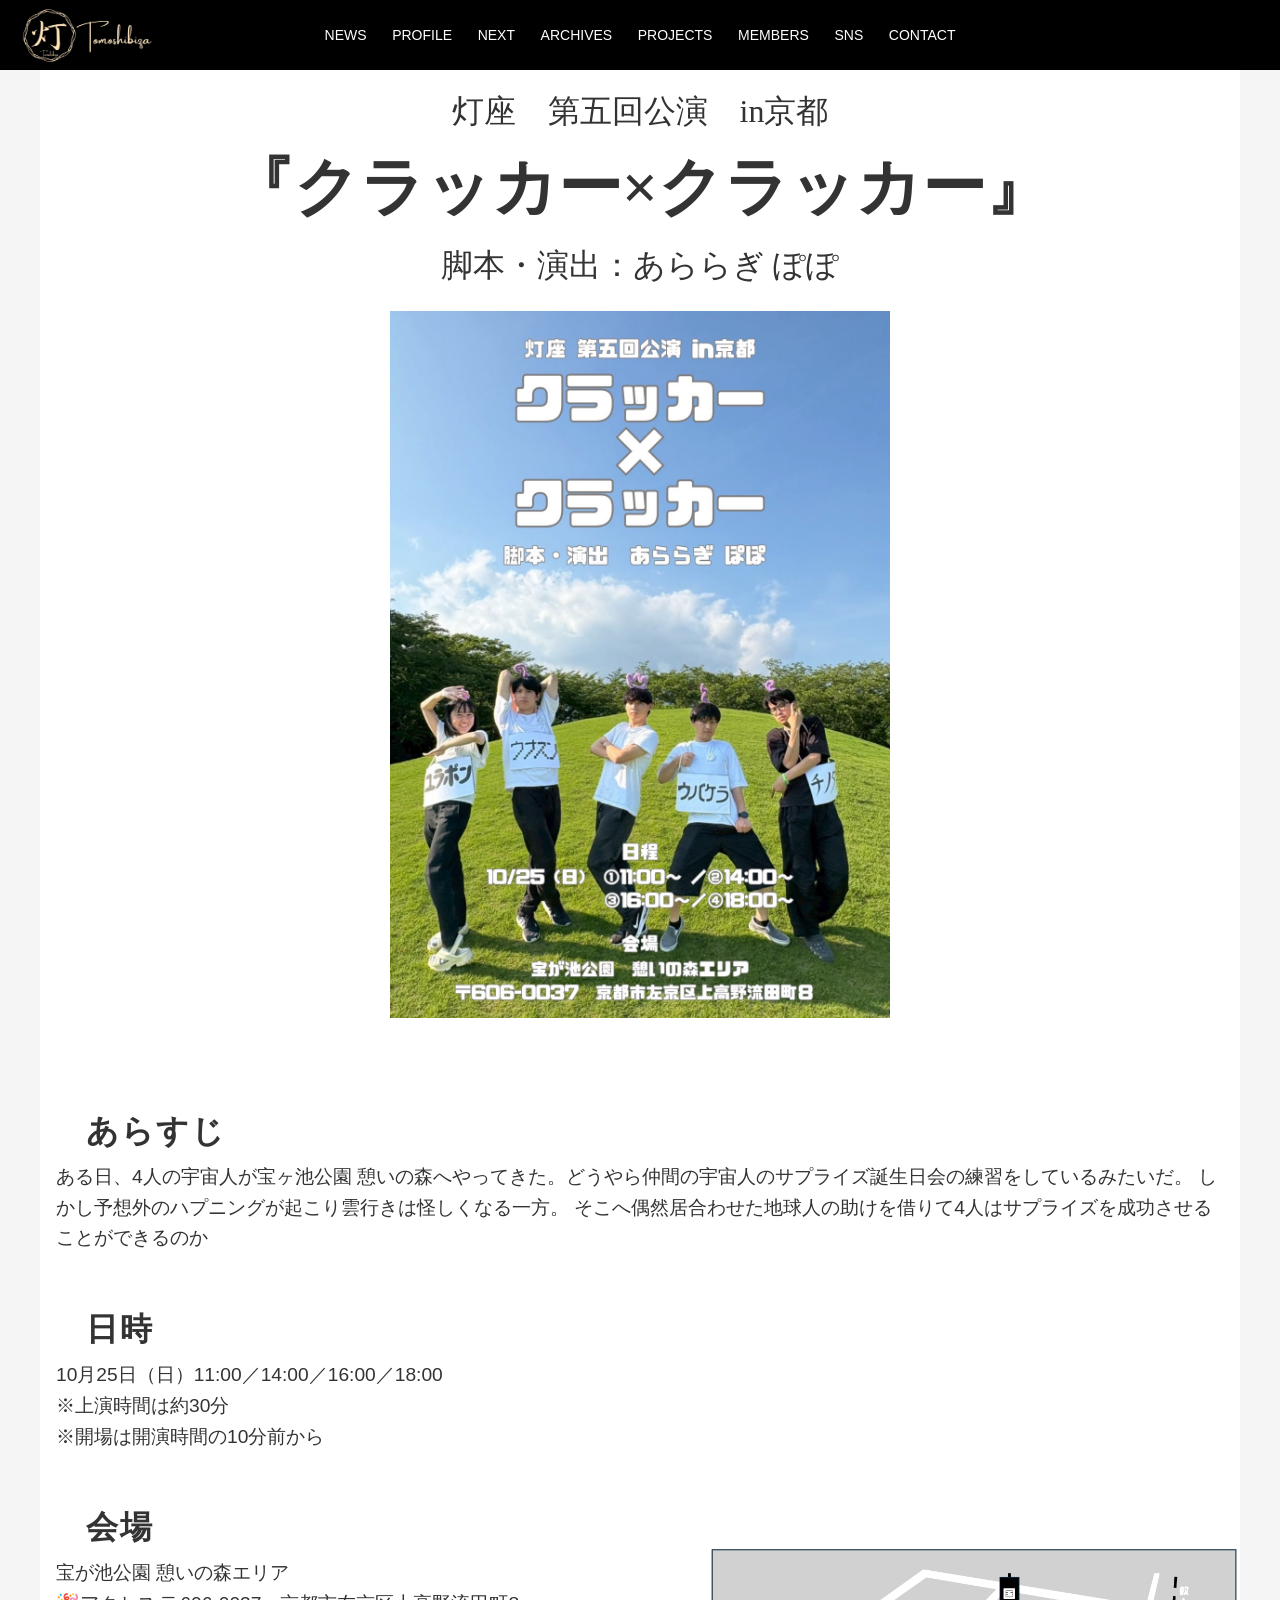
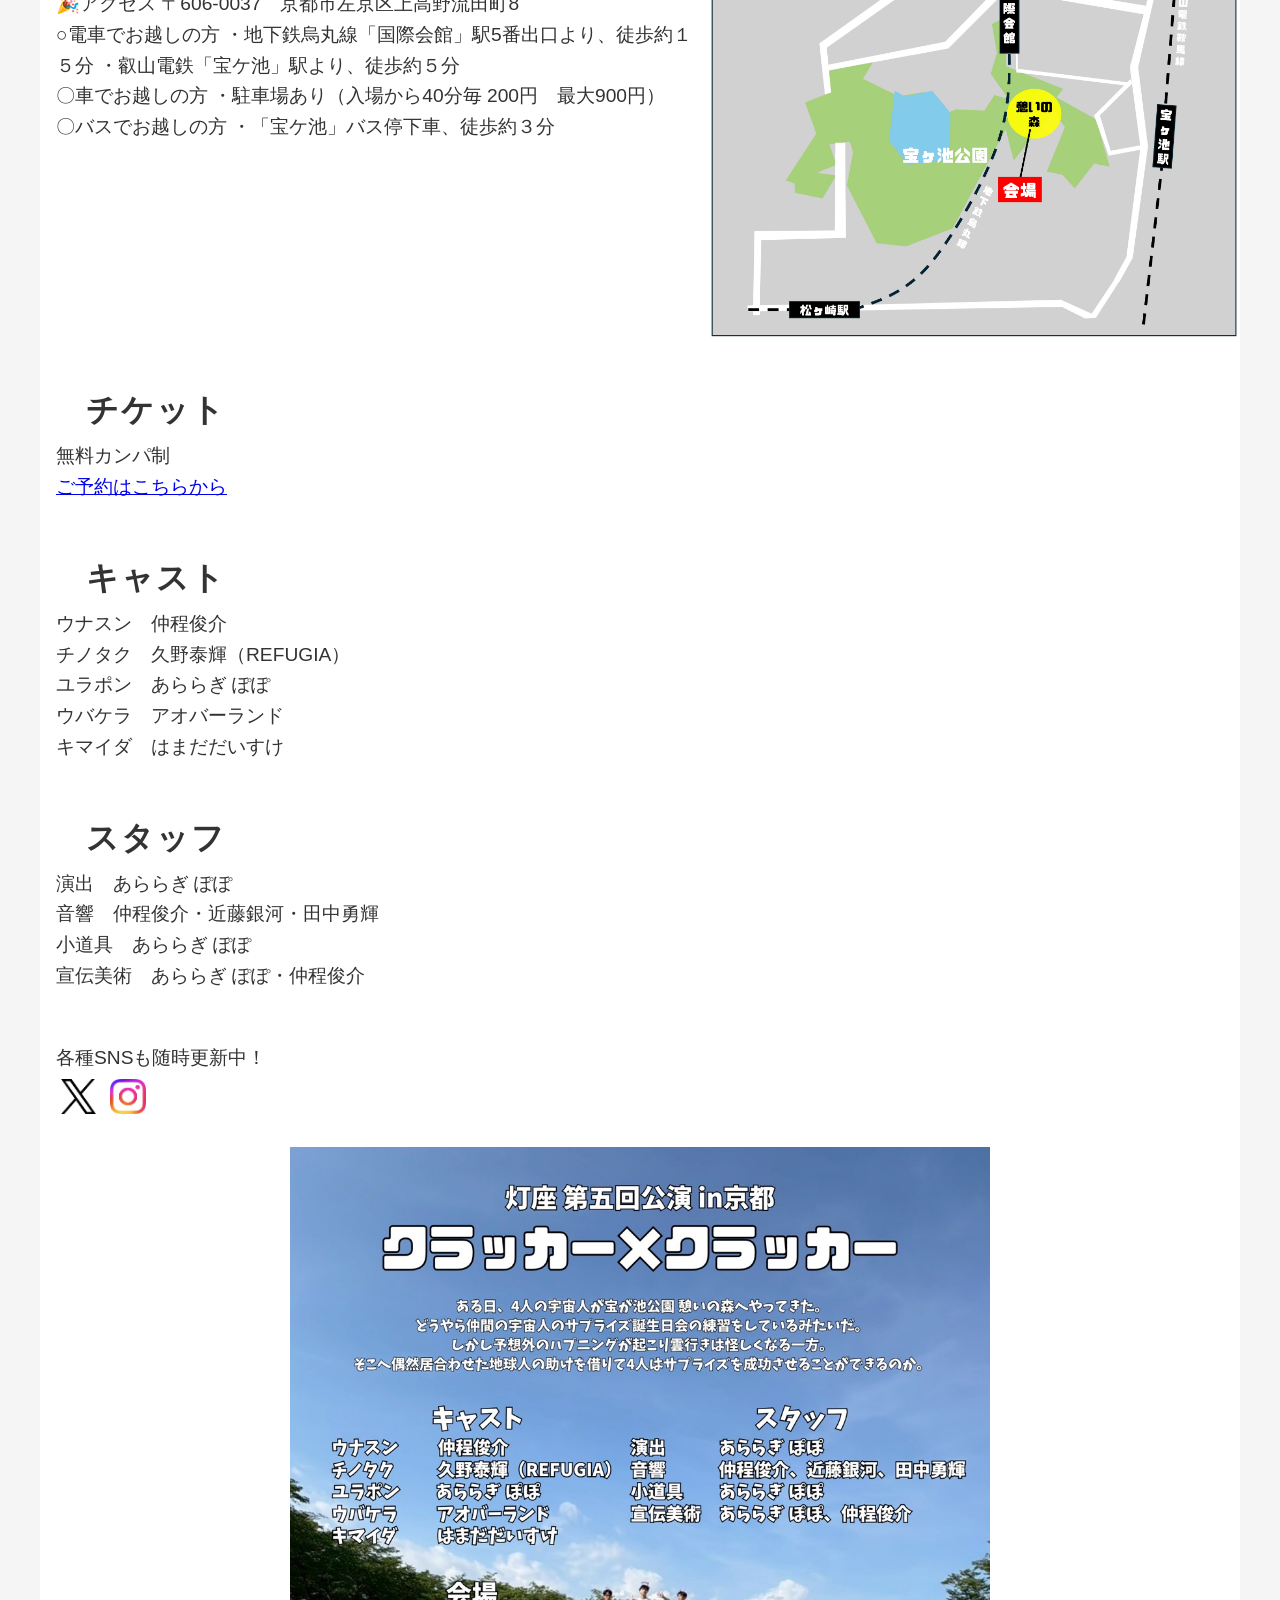
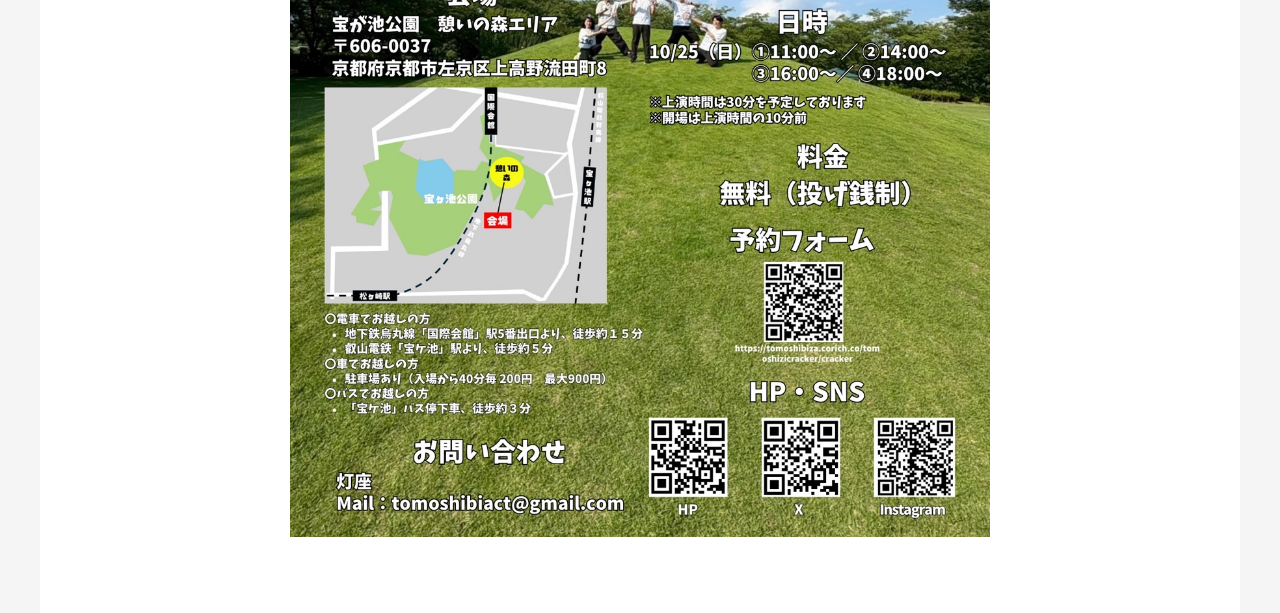
<file: next/index.html>
<!DOCTYPE html>
<html lang="ja">
<head>
  <meta charset="UTF-8">
  <meta name="viewport" content="width=device-width, initial-scale=1.0">
  <title>クラッカー×クラッカー in京都| 灯座 </title>

  <link rel="canonical"
      href="https://www.tomoshibiza.com/next/">
  
  <meta name="description" content="灯座　第五回公演　in京都『クラッカー×クラッカー』　脚本・演出：あららぎ ぽぽ">

  <meta property="og:site_name" content="クラッカー×クラッカー">
  <meta property="og:title" content="クラッカー×クラッカー| 特設ホームページ">
  <meta property="og:description" content="灯座　第五回公演　in京都『クラッカー×クラッカー』　脚本・演出：あららぎ ぽぽ">
  <meta property="og:type" content="website">
  <meta property="og:url" content="https://www.tomoshibiza.com/">
  <meta property="og:image" content="https://www.tomoshibiza.com/circle.png">

  <meta name="twitter:card" content="summary_large_image">
  <meta name="twitter:site" content="@tomoshibiza">
  <link rel="shortcut icon" href="../circle.ico">
  <link rel="stylesheet" href="next.css">
</head>
  
  <body>
    <div id="loading">
      <div class="loading-wrapper">
        <span class="loading-text">Loading...</span>
        <img src="../circle.png" class="loading-icon" alt="">
      </div>
    </div>
    
      <nav class="top-nav">
    <div class="nav-inner">
      <div class="nav-logo">
        <a href="../index.html#">
          <img src="../menu.jpg" alt="灯座ロゴ">
        </a>
      </div>
      
      <div class="hamburger" id="hamburger">
        <span></span>
        <span></span>
        <span></span>
      </div>

      <ul id="nav-menu">
        <li><a href="../index.html#news">NEWS</a></li>
        <li><a href="../index.html#profile">PROFILE</a></li>
        <li><a href="../index.html#next">NEXT</a></li>
        <li><a href="../index.html#works">ARCHIVES</a></li>
        <li><a href="../index.html#sungeki">PROJECTS</a></li>
        <li><a href="../index.html#members">MEMBERS</a></li>
        <li><a href="../index.html#sns">SNS</a></li>
        <li><a href="../index.html#contact">CONTACT</a></li>
      </ul>
    </div>
  </nav>
    
    <main>
    <section id ="title">
      <div class="shikinosato">
        灯座　第五回公演　in京都
      </div>

      <h1>
        『クラッカー×クラッカー』
      </h1>

      <div class="araragi">
        脚本・演出：あららぎ ぽぽ
      </div>
      
      <img src="クラッカー×クラッカー_表.jpg" alt="クラッカー×クラッカー_ビラ表">
    </section>
    
    <section id ="detail">
      <h2>あらすじ</h2>
      <p>ある日、4人の宇宙人が宝ヶ池公園 憩いの森へやってきた。どうやら仲間の宇宙人のサプライズ誕生日会の練習をしているみたいだ。
        しかし予想外のハプニングが起こり雲行きは怪しくなる一方。
      そこへ偶然居合わせた地球人の助けを借りて4人はサプライズを成功させることができるのか</p>
      
      <h2>日時</h2>
      <p>10月25日（日）11:00／14:00／16:00／18:00<br>
        ※上演時間は約30分<br>
        ※開場は開演時間の10分前から<br>
        </p>
        
      <h2>会場</h2>
      <div class="location">
        <div class="location-text">
          <p>
            宝が池公園 憩いの森エリア
            <br>🎉アクセス
〒606-0037　京都市左京区上高野流田町8
<br>○電車でお越しの方
・地下鉄烏丸線「国際会館」駅5番出口より、徒歩約１５分
・叡山電鉄「宝ケ池」駅より、徒歩約５分
<br>〇車でお越しの方
・駐車場あり（入場から40分毎 200円　最大900円）
<br>〇バスでお越しの方
・「宝ケ池」バス停下車、徒歩約３分
    </p>
        </div>
        
        <div class="location-map">
          <img src="地図.jpg" alt="会場地図" id="map-image">
        </div>
    </div>
            
                <h2>チケット</h2>
                <p>無料カンパ制<br><a href="https://tomoshibiza.corich.co/tomoshizicracker/cracker">ご予約はこちらから</a><br>
                  </p>

                <h2>キャスト</h2>
                <p>ウナスン　仲程俊介<br>
                  チノタク　久野泰輝（REFUGIA）<br>
                  ユラポン　あららぎ ぽぽ<br>
                  ウバケラ　アオバーランド<br>
                キマイダ　はまだだいすけ</p>
                
                                <h2>スタッフ</h2>
                                <p>演出　あららぎ ぽぽ<br>
                                  音響　仲程俊介・近藤銀河・田中勇輝<br>
                                  小道具　あららぎ ぽぽ<br>
                                宣伝美術　あららぎ ぽぽ・仲程俊介</p><br>
                                <br>
                                <p>各種SNSも随時更新中！</p>
                                <a href="https://x.com/tomoshibiza"><img src="../x-logo/logo-black.png" class="SNS-icon" alt="灯座のX"></a>
                                <a href="https://www.instagram.com/tomoshibiza/"><img src="../01 Static Glyph/01 Gradient Glyph/Instagram_Glyph_Gradient.png" class="SNS-icon" alt="灯座のインスタグラム"></a>
                                
                                <div class="biraura">
                                <img src="クラッカー×クラッカー_裏.jpg" alt="クラッカー×クラッカー_ビラ裏">
                              </div>
                                
      
    </section>
      <script src="next.js"></script>
    </main>
    
    <div id="img-modal" class="img-modal">
      <span class="img-close-btn">&times;</span>
      <img id="img-modal-content" alt="地図.jpg">
    </div>
  
</body>
</file>
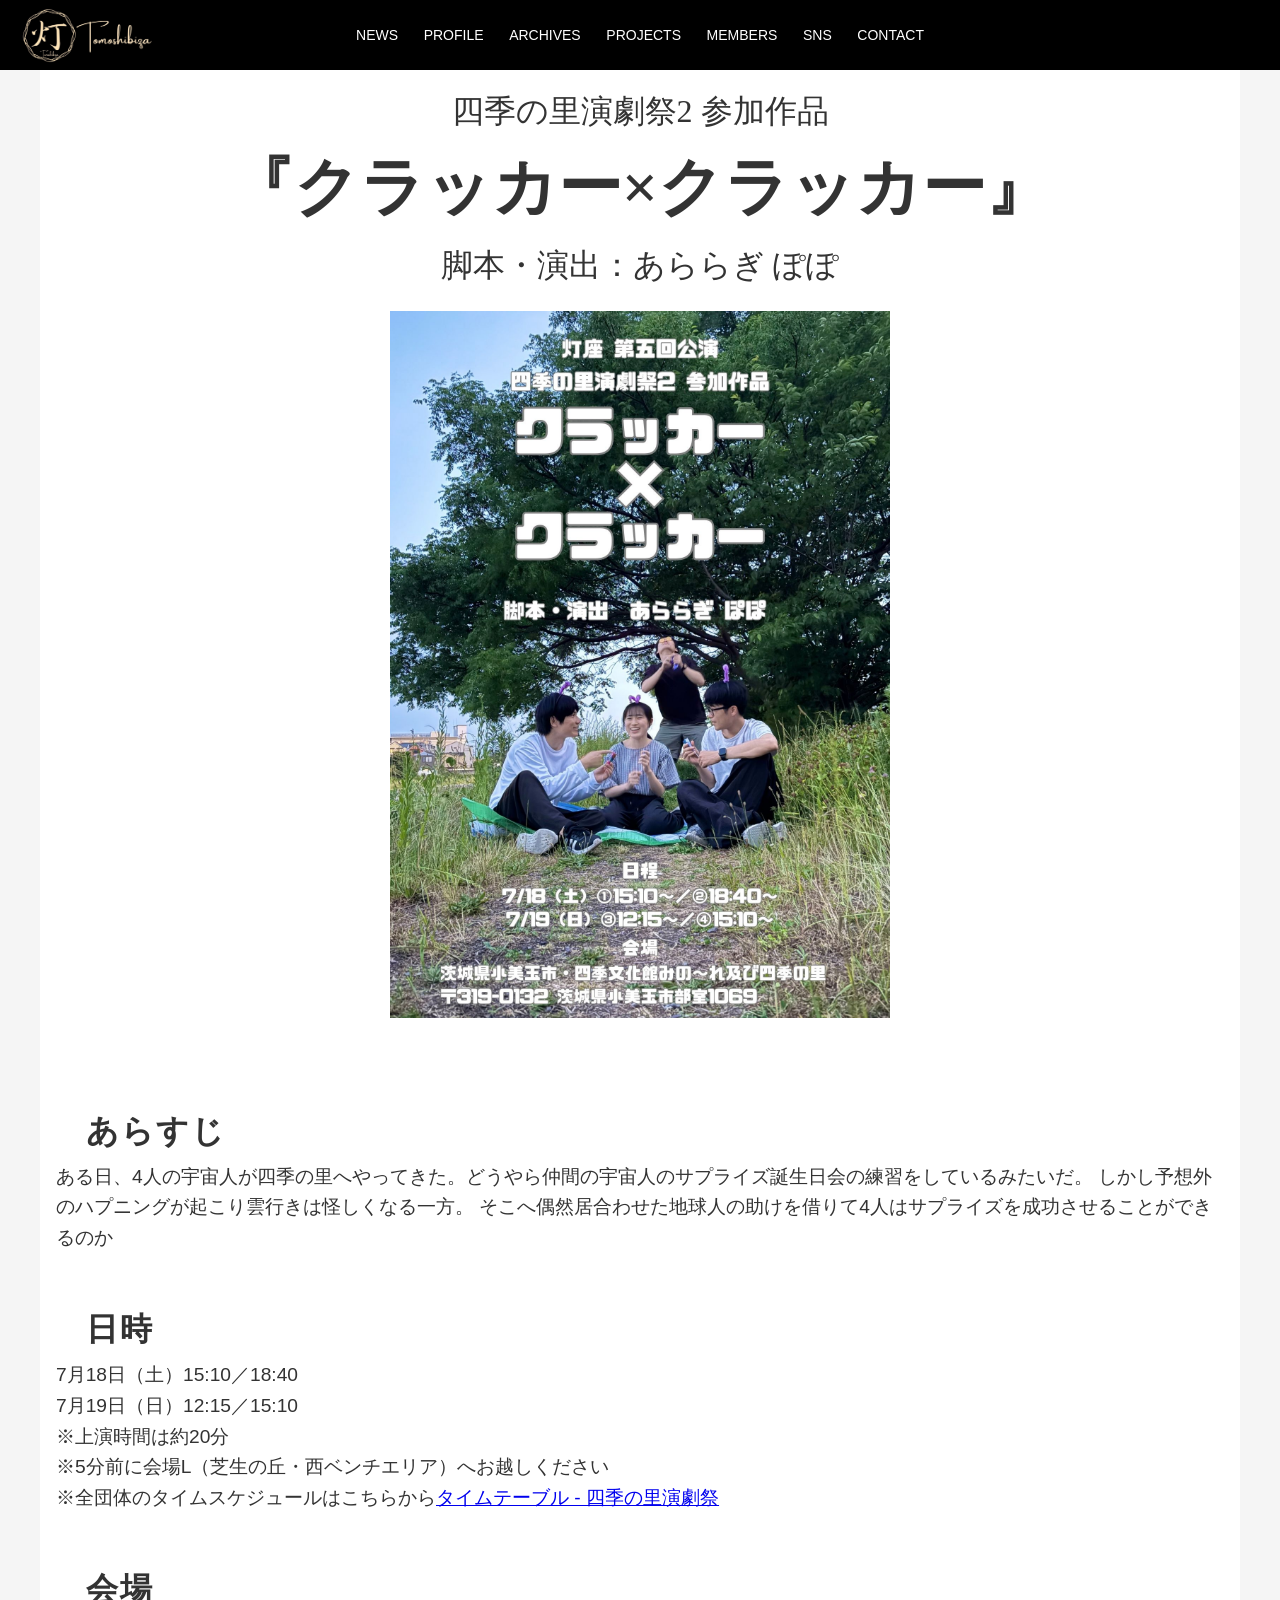
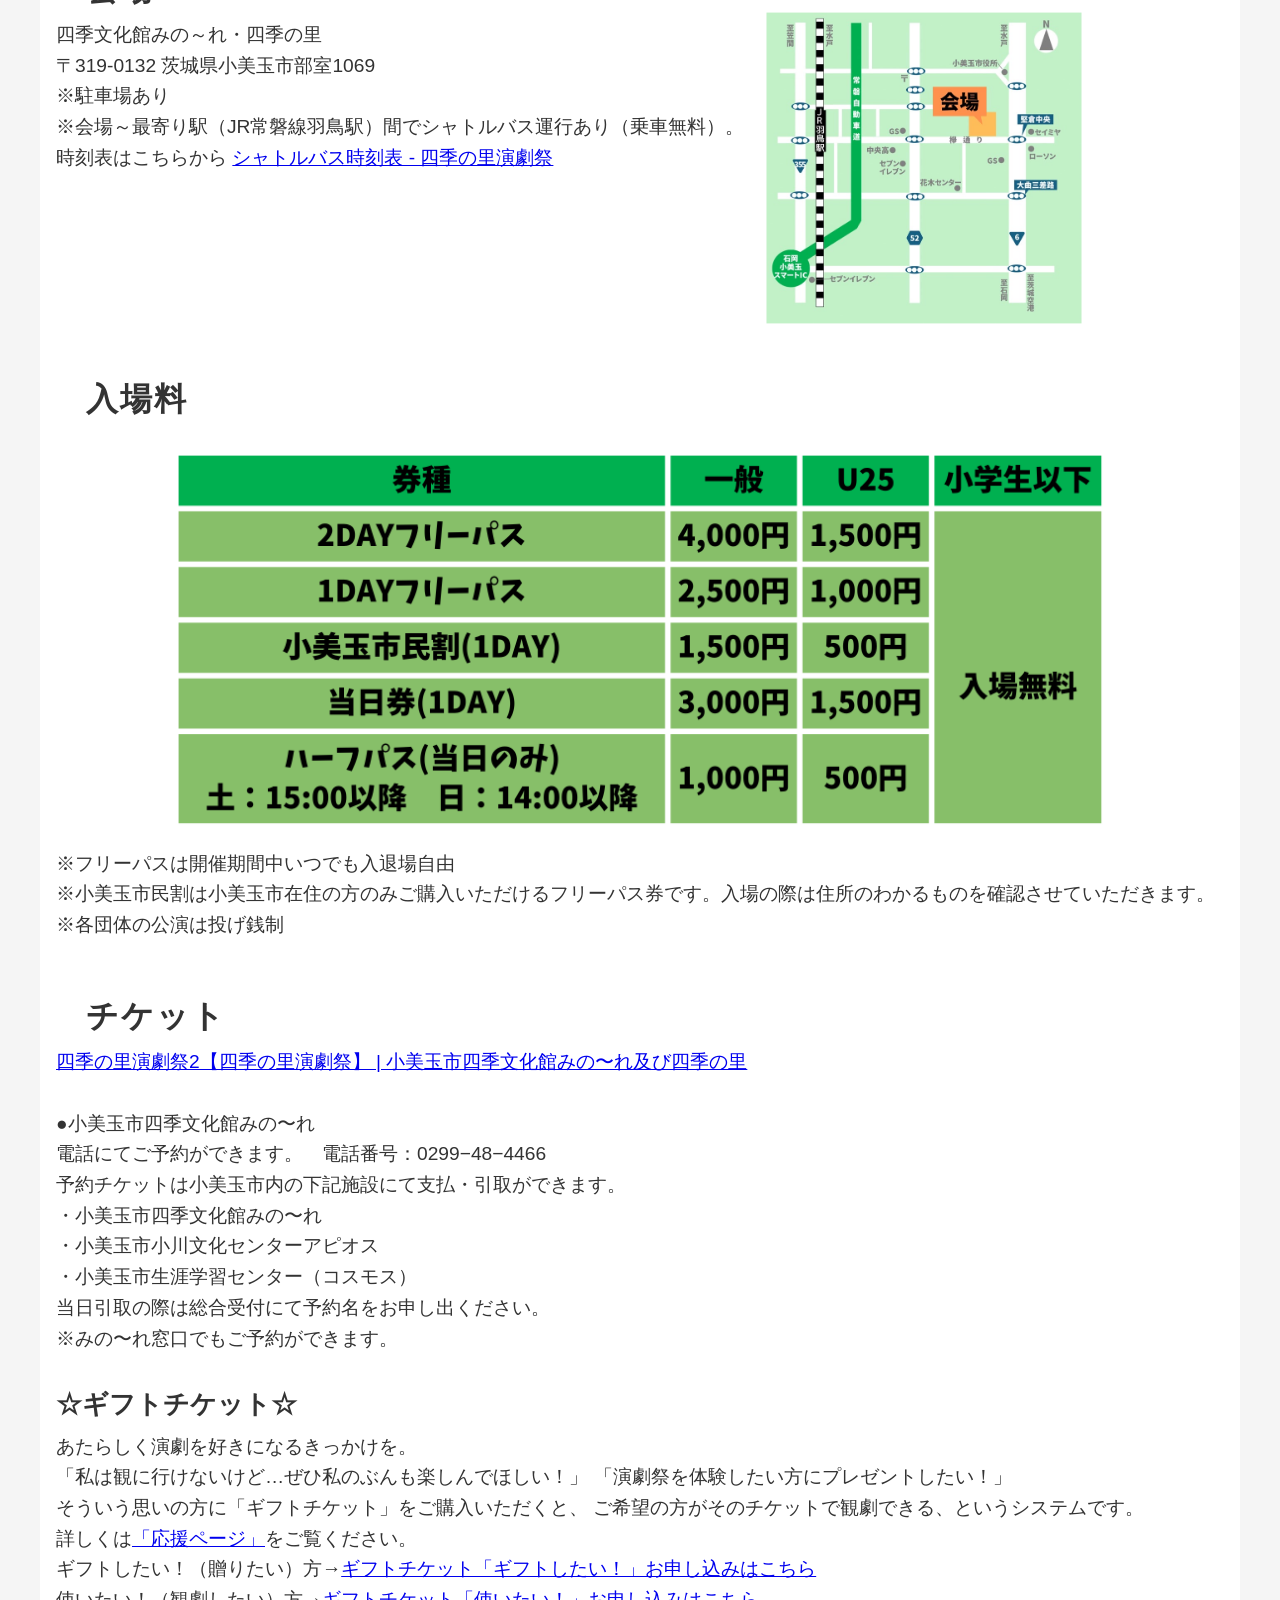
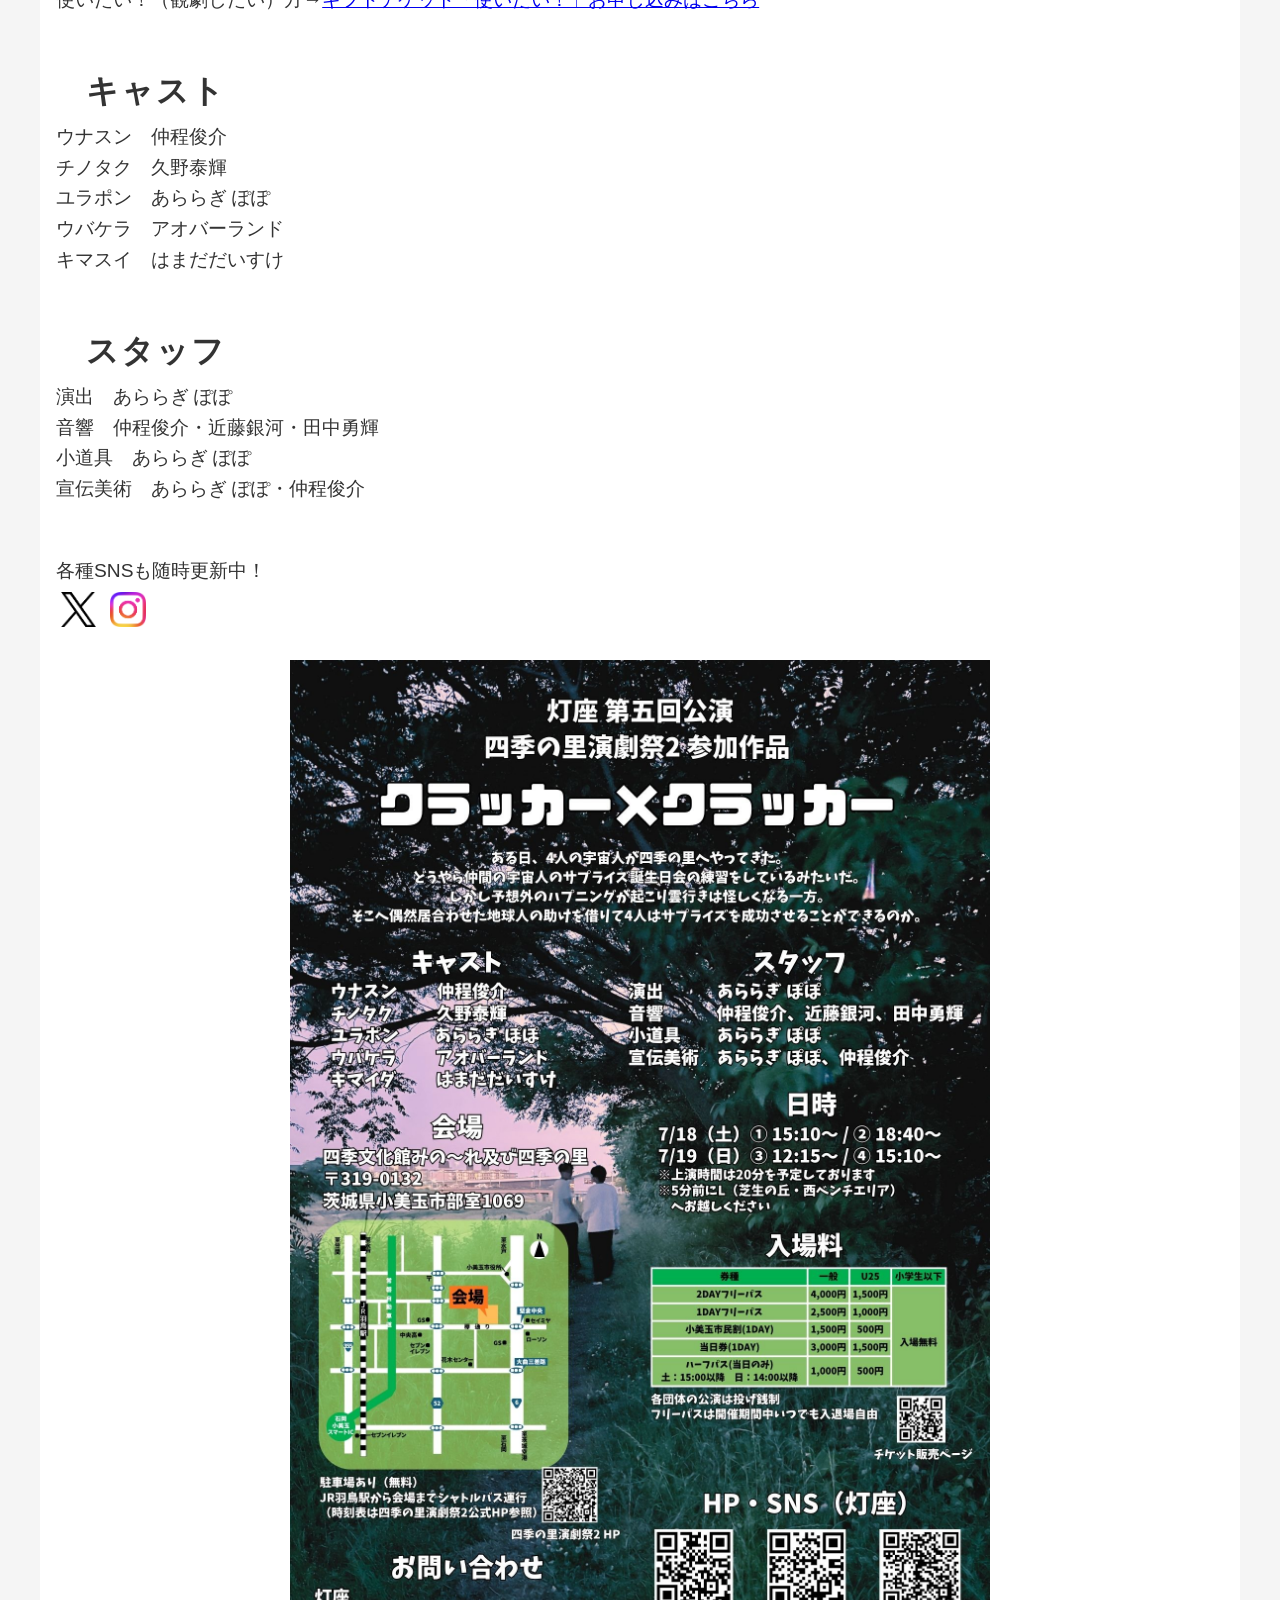
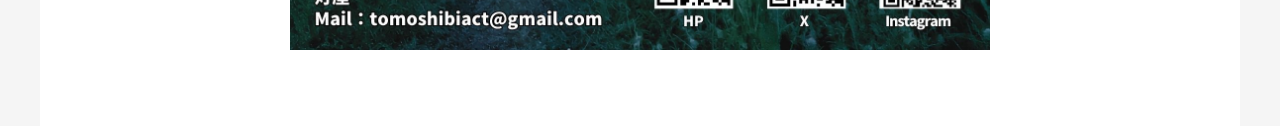
<file: クラッカー×クラッカー/index.html>
<!DOCTYPE html>
<html lang="ja">
<head>
  <meta charset="UTF-8">
  <meta name="viewport" content="width=device-width, initial-scale=1.0">
  <title>クラッカー×クラッカー | 灯座 | 四季の里演劇祭2</title>
  <meta name="description" content="四季の里演劇祭2 出場作品『クラッカー×クラッカー』　脚本・演出：あららぎ ぽぽ">

  <meta property="og:site_name" content="クラッカー×クラッカー">
  <meta property="og:title" content="クラッカー×クラッカー| 特設ホームページ">
  <meta property="og:description" content="四季の里演劇祭2 出場作品『クラッカー×クラッカー』　脚本・演出：あららぎ ぽぽ">
  <meta property="og:type" content="website">
  <meta property="og:url" content="https://www.tomoshibiza.com/">
  <meta property="og:image" content="https://www.tomoshibiza.com/circle.png">

  <meta name="twitter:card" content="summary_large_image">
  <meta name="twitter:site" content="@tomoshibiza">
  <link rel="shortcut icon" href="../circle.ico">
  <link rel="stylesheet" href="cracker_cracker.css">
</head>
  
  <body>
    <div id="loading">
      <div class="loading-wrapper">
        <span class="loading-text">Loading...</span>
        <img src="../circle.png" class="loading-icon" alt="">
      </div>
    </div>
    
      <nav class="top-nav">
    <div class="nav-inner">
      <div class="nav-logo">
        <a href="../index.html#">
          <img src="../menu.jpg" alt="灯座ロゴ">
        </a>
      </div>
      
      <div class="hamburger" id="hamburger">
        <span></span>
        <span></span>
        <span></span>
      </div>

      <ul id="nav-menu">
        <li><a href="../index.html#news">NEWS</a></li>
        <li><a href="../index.html#profile">PROFILE</a></li>
        <!--<li><a href="../homepage.html#next">NEXT</a></li>-->
        <li><a href="../index.html#works">ARCHIVES</a></li>
        <li><a href="../index.html#sungeki">PROJECTS</a></li>
        <li><a href="../index.html#members">MEMBERS</a></li>
        <li><a href="../index.html#sns">SNS</a></li>
        <li><a href="../index.html#contact">CONTACT</a></li>
      </ul>
    </div>
  </nav>
    
    <main>
    <section id ="title">
      <div class="shikinosato">
        四季の里演劇祭2 参加作品
      </div>

      <h1>
        『クラッカー×クラッカー』
      </h1>

      <div class="araragi">
        脚本・演出：あららぎ ぽぽ
      </div>
      
      <img src="クラッカー×クラッカー_表.jpg" alt="クラッカー×クラッカー_ビラ表">
    </section>
    
    <section id ="detail">
      <h2>あらすじ</h2>
      <p>ある日、4人の宇宙人が四季の里へやってきた。どうやら仲間の宇宙人のサプライズ誕生日会の練習をしているみたいだ。
        しかし予想外のハプニングが起こり雲行きは怪しくなる一方。
      そこへ偶然居合わせた地球人の助けを借りて4人はサプライズを成功させることができるのか</p>
      
      <h2>日時</h2>
      <p>7月18日（土）15:10／18:40<br>
        7月19日（日）12:15／15:10<br>
        ※上演時間は約20分<br>
        ※5分前に会場L（芝生の丘・西ベンチエリア）へお越しください<br>
      ※全団体のタイムスケジュールはこちらから<br class="sp-br"><a href="https://shikinosato-theater-festival.jimdofree.com/%E3%82%BF%E3%82%A4%E3%83%A0%E3%83%86%E3%83%BC%E3%83%96%E3%83%AB/">タイムテーブル - 四季の里演劇祭</a></p>
        
      <h2>会場</h2>
      <div class="location">
        <div class="location-text">
          <p>
            四季文化館みの～れ・四季の里<br>
            〒319-0132 茨城県小美玉市部室1069<br>
          ※駐車場あり<br>
          ※会場～最寄り駅（JR常磐線羽鳥駅）間でシャトルバス運行あり（乗車無料）。<br>
          時刻表はこちらから<br class="sp-br">
          <a href="https://shikinosato-theater-festival.jimdofree.com/%E3%82%B7%E3%83%A3%E3%83%88%E3%83%AB%E3%83%90%E3%82%B9%E6%99%82%E5%88%BB%E8%A1%A8/">シャトルバス時刻表 - 四季の里演劇祭</a>
        <!--<br>
        <br>
      灯座上演エリア：L（芝生の丘・西ベンチエリア）-->
    </p>
        </div>
        
        <div class="location-map">
          <img src="地図.jpg" alt="会場地図" id="map-image">
        </div>
    </div>
    
    <h2>入場料</h2>
          <img src="入場料.png" alt="入場料の表" id="fee">
          <p>※フリーパスは開催期間中いつでも入退場自由<br>
            ※小美玉市民割は小美玉市在住の方のみご購入いただけるフリーパス券です。入場の際は住所のわかるものを確認させていただきます。<br>
            ※各団体の公演は投げ銭制<br></p>
            
                <h2>チケット</h2>
                <p><a href="https://teket.jp/10443/69128">四季の里演劇祭2【四季の里演劇祭】 | 小美玉市四季文化館みの〜れ及び四季の里</a><br>
                  <br>
                  ●小美玉市四季文化館みの〜れ<br>
                  電話にてご予約ができます。　電話番号：0299−48−4466<br>
                  予約チケットは小美玉市内の下記施設にて支払・引取ができます。<br>
                  ・小美玉市四季文化館みの〜れ<br>
                  ・小美玉市小川文化センターアピオス<br>
                  ・小美玉市生涯学習センター（コスモス）<br>
                  当日引取の際は総合受付にて予約名をお申し出ください。<br>
                ※みの〜れ窓口でもご予約ができます。<br><br></p>
                  
                  <h3>☆ギフトチケット☆</h3><br>
                  <p>あたらしく演劇を好きになるきっかけを。<br>
                    
「私は観に行けないけど…ぜひ私のぶんも楽しんでほしい！」
「演劇祭を体験したい方にプレゼントしたい！」<br>

そういう思いの方に「ギフトチケット」をご購入いただくと、
ご希望の方がそのチケットで観劇できる、というシステムです。<br>

詳しくは<a href="https://shikinosato-theater-festival.jimdofree.com/%E5%BF%9C%E6%8F%B4%E3%83%9A%E3%83%BC%E3%82%B8/">「応援ページ」</a>をご覧ください。<br>

ギフトしたい！（贈りたい）方<br class="sp-br">→<a href="https://shikinosato-tf-store.stores.jp/items/665495ec45c8a9105f591403">ギフトチケット「ギフトしたい！」お申し込みはこちら</a><br>
  
使いたい！（観劇したい）方<br class="sp-br">→<a href="https://docs.google.com/forms/d/e/1FAIpQLSd2WT5cxxRAyOE6yqMFUdi4Fh75i4lyhcBG31d4Oly4aEoaWQ/viewform">ギフトチケット「使いたい！」お申し込みはこちら</a></p>

                <h2>キャスト</h2>
                <p>ウナスン　仲程俊介<br>
                  チノタク　久野泰輝<br>
                  ユラポン　あららぎ ぽぽ<br>
                  ウバケラ　アオバーランド<br>
                キマスイ　はまだだいすけ</p>
                
                                <h2>スタッフ</h2>
                                <p>演出　あららぎ ぽぽ<br>
                                  音響　仲程俊介・近藤銀河・田中勇輝<br>
                                  小道具　あららぎ ぽぽ<br>
                                宣伝美術　あららぎ ぽぽ・仲程俊介</p><br>
                                <br>
                                <p>各種SNSも随時更新中！</p>
                                <a href="https://x.com/tomoshibiza"><img src="../x-logo/logo-black.png" class="SNS-icon" alt="灯座のX"></a>
                                <a href="https://www.instagram.com/tomoshibiza/"><img src="../01 Static Glyph/01 Gradient Glyph/Instagram_Glyph_Gradient.png" class="SNS-icon" alt="灯座のインスタグラム"></a>
                                
                                <div class="biraura">
                                <img src="クラッカー×クラッカー_裏.jpg" alt="クラッカー×クラッカー_ビラ裏">
                              </div>
                                
      
    </section>
      <script src="cracker_cracker.js"></script>
    </main>
    
    <div id="img-modal" class="img-modal">
      <span class="img-close-btn">&times;</span>
      <img id="img-modal-content" alt="地図.jpg">
    </div>
  
</body>
</file>
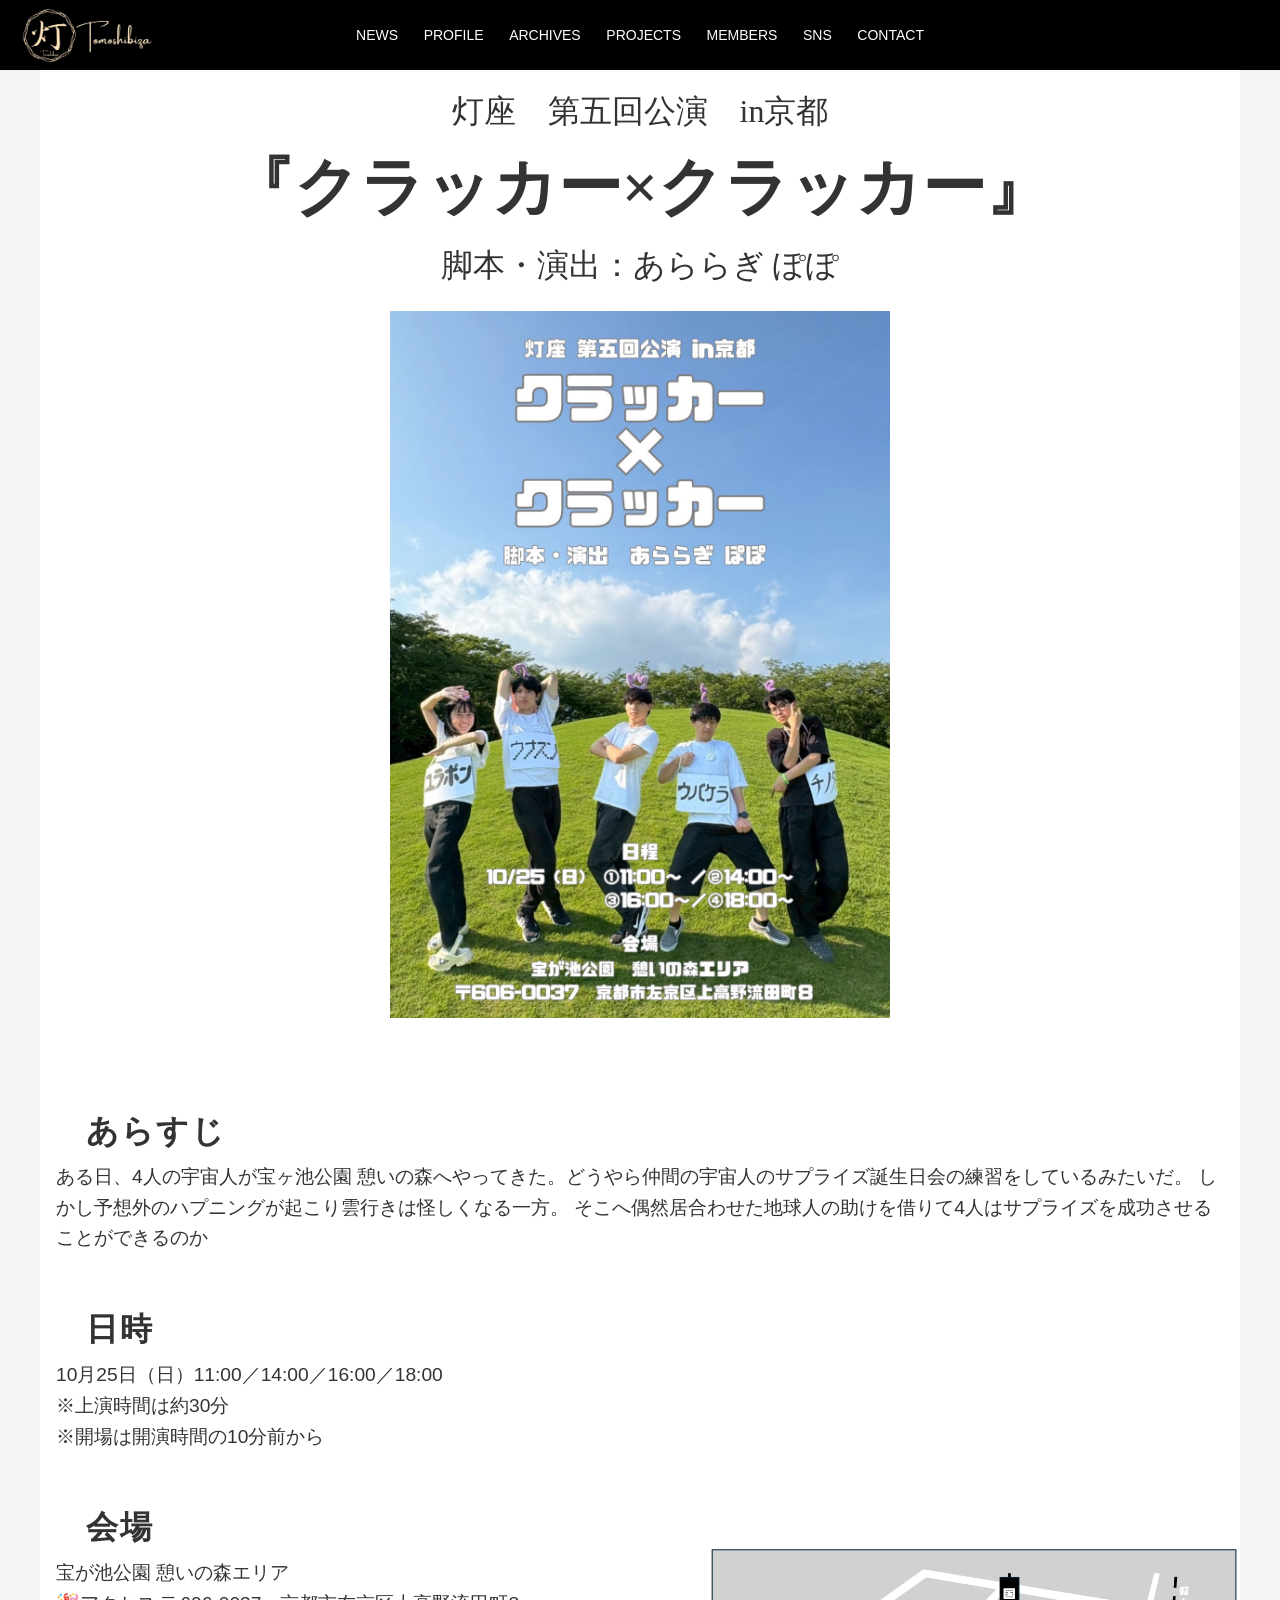
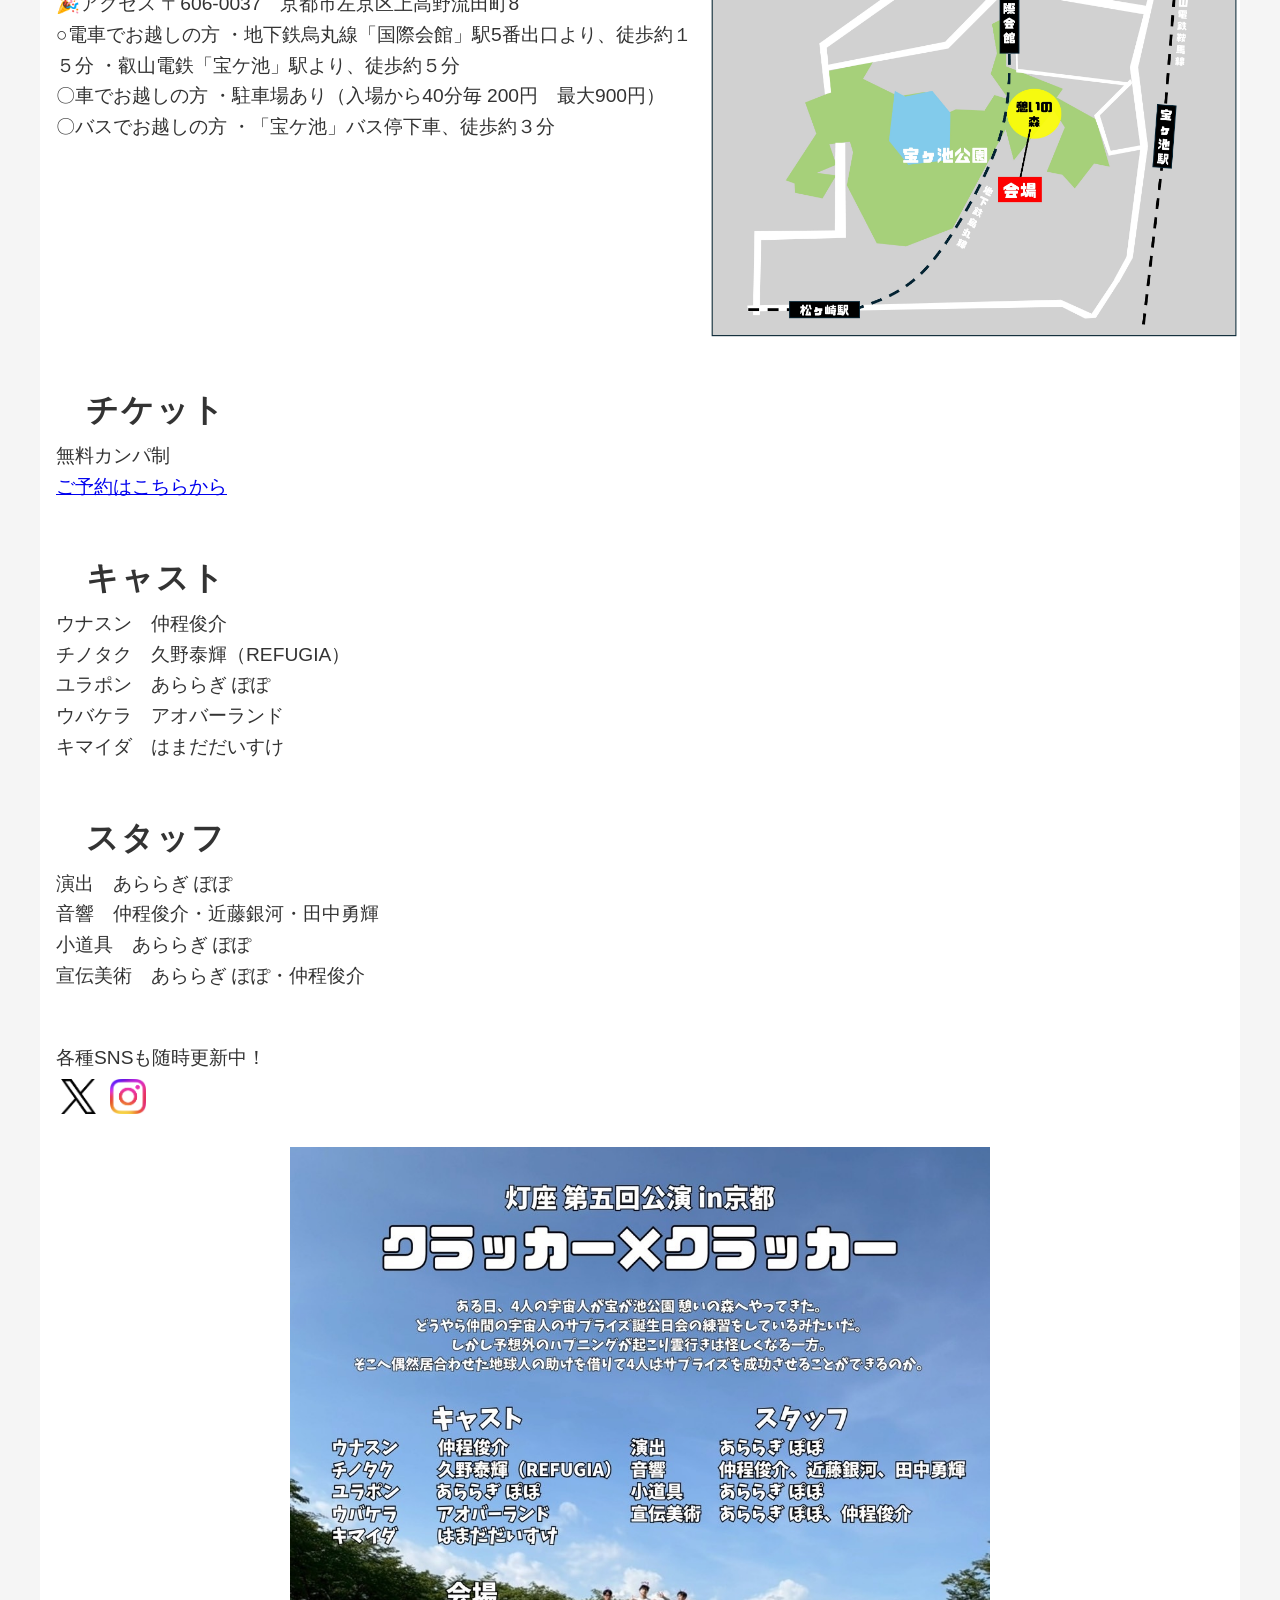
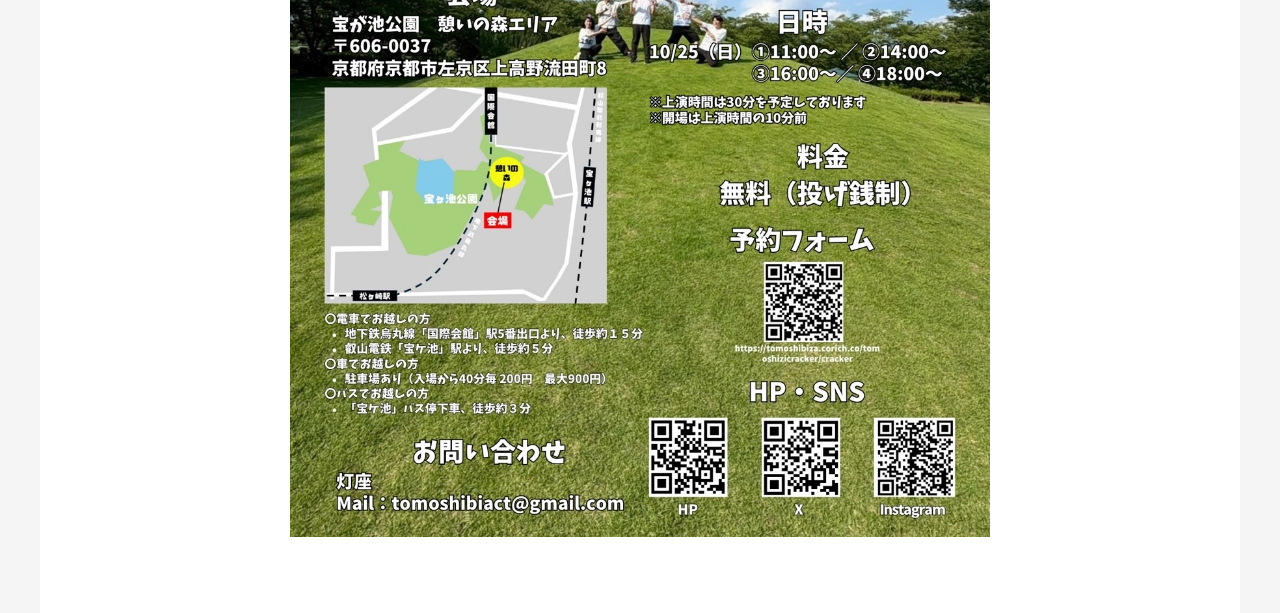
<file: クラッカー×クラッカー京都公演/index.html>
<!DOCTYPE html>
<html lang="ja">
<head>
  <meta charset="UTF-8">
  <meta name="viewport" content="width=device-width, initial-scale=1.0">
  <title>クラッカー×クラッカー in京都| 灯座 </title>

  <link rel="canonical"
      href="https://www.tomoshibiza.com/next/">
  
  <meta name="description" content="灯座　第五回公演　in京都『クラッカー×クラッカー』　脚本・演出：あららぎ ぽぽ">

  <meta property="og:site_name" content="クラッカー×クラッカー">
  <meta property="og:title" content="クラッカー×クラッカー| 特設ホームページ">
  <meta property="og:description" content="灯座　第五回公演　in京都『クラッカー×クラッカー』　脚本・演出：あららぎ ぽぽ">
  <meta property="og:type" content="website">
  <meta property="og:url" content="https://www.tomoshibiza.com/">
  <meta property="og:image" content="https://www.tomoshibiza.com/circle.png">

  <meta name="twitter:card" content="summary_large_image">
  <meta name="twitter:site" content="@tomoshibiza">
  <link rel="shortcut icon" href="../circle.ico">
  <link rel="stylesheet" href="next.css">
</head>
  
  <body>
    <div id="loading">
      <div class="loading-wrapper">
        <span class="loading-text">Loading...</span>
        <img src="../circle.png" class="loading-icon" alt="">
      </div>
    </div>
    
      <nav class="top-nav">
    <div class="nav-inner">
      <div class="nav-logo">
        <a href="../index.html#">
          <img src="../menu.jpg" alt="灯座ロゴ">
        </a>
      </div>
      
      <div class="hamburger" id="hamburger">
        <span></span>
        <span></span>
        <span></span>
      </div>

      <ul id="nav-menu">
        <li><a href="../index.html#news">NEWS</a></li>
        <li><a href="../index.html#profile">PROFILE</a></li>
        <!--<li><a href="../index.html#next">NEXT</a></li>-->
        <li><a href="../index.html#works">ARCHIVES</a></li>
        <li><a href="../index.html#sungeki">PROJECTS</a></li>
        <li><a href="../index.html#members">MEMBERS</a></li>
        <li><a href="../index.html#sns">SNS</a></li>
        <li><a href="../index.html#contact">CONTACT</a></li>
      </ul>
    </div>
  </nav>
    
    <main>
    <section id ="title">
      <div class="shikinosato">
        灯座　第五回公演　in京都
      </div>

      <h1>
        『クラッカー×クラッカー』
      </h1>

      <div class="araragi">
        脚本・演出：あららぎ ぽぽ
      </div>
      
      <img src="クラッカー×クラッカー_表.jpg" alt="クラッカー×クラッカー_ビラ表">
    </section>
    
    <section id ="detail">
      <h2>あらすじ</h2>
      <p>ある日、4人の宇宙人が宝ヶ池公園 憩いの森へやってきた。どうやら仲間の宇宙人のサプライズ誕生日会の練習をしているみたいだ。
        しかし予想外のハプニングが起こり雲行きは怪しくなる一方。
      そこへ偶然居合わせた地球人の助けを借りて4人はサプライズを成功させることができるのか</p>
      
      <h2>日時</h2>
      <p>10月25日（日）11:00／14:00／16:00／18:00<br>
        ※上演時間は約30分<br>
        ※開場は開演時間の10分前から<br>
        </p>
        
      <h2>会場</h2>
      <div class="location">
        <div class="location-text">
          <p>
            宝が池公園 憩いの森エリア
            <br>🎉アクセス
〒606-0037　京都市左京区上高野流田町8
<br>○電車でお越しの方
・地下鉄烏丸線「国際会館」駅5番出口より、徒歩約１５分
・叡山電鉄「宝ケ池」駅より、徒歩約５分
<br>〇車でお越しの方
・駐車場あり（入場から40分毎 200円　最大900円）
<br>〇バスでお越しの方
・「宝ケ池」バス停下車、徒歩約３分
    </p>
        </div>
        
        <div class="location-map">
          <img src="地図.jpg" alt="会場地図" id="map-image">
        </div>
    </div>
            
                <h2>チケット</h2>
                <p>無料カンパ制<br><a href="https://tomoshibiza.corich.co/tomoshizicracker/cracker">ご予約はこちらから</a><br>
                  </p>

                <h2>キャスト</h2>
                <p>ウナスン　仲程俊介<br>
                  チノタク　久野泰輝（REFUGIA）<br>
                  ユラポン　あららぎ ぽぽ<br>
                  ウバケラ　アオバーランド<br>
                キマイダ　はまだだいすけ</p>
                
                                <h2>スタッフ</h2>
                                <p>演出　あららぎ ぽぽ<br>
                                  音響　仲程俊介・近藤銀河・田中勇輝<br>
                                  小道具　あららぎ ぽぽ<br>
                                宣伝美術　あららぎ ぽぽ・仲程俊介</p><br>
                                <br>
                                <p>各種SNSも随時更新中！</p>
                                <a href="https://x.com/tomoshibiza"><img src="../x-logo/logo-black.png" class="SNS-icon" alt="灯座のX"></a>
                                <a href="https://www.instagram.com/tomoshibiza/"><img src="../01 Static Glyph/01 Gradient Glyph/Instagram_Glyph_Gradient.png" class="SNS-icon" alt="灯座のインスタグラム"></a>
                                
                                <div class="biraura">
                                <img src="クラッカー×クラッカー_裏.jpg" alt="クラッカー×クラッカー_ビラ裏">
                              </div>
                                
      
    </section>
      <script src="next.js"></script>
    </main>
    
    <div id="img-modal" class="img-modal">
      <span class="img-close-btn">&times;</span>
      <img id="img-modal-content" alt="地図.jpg">
    </div>
  
</body>
</file>
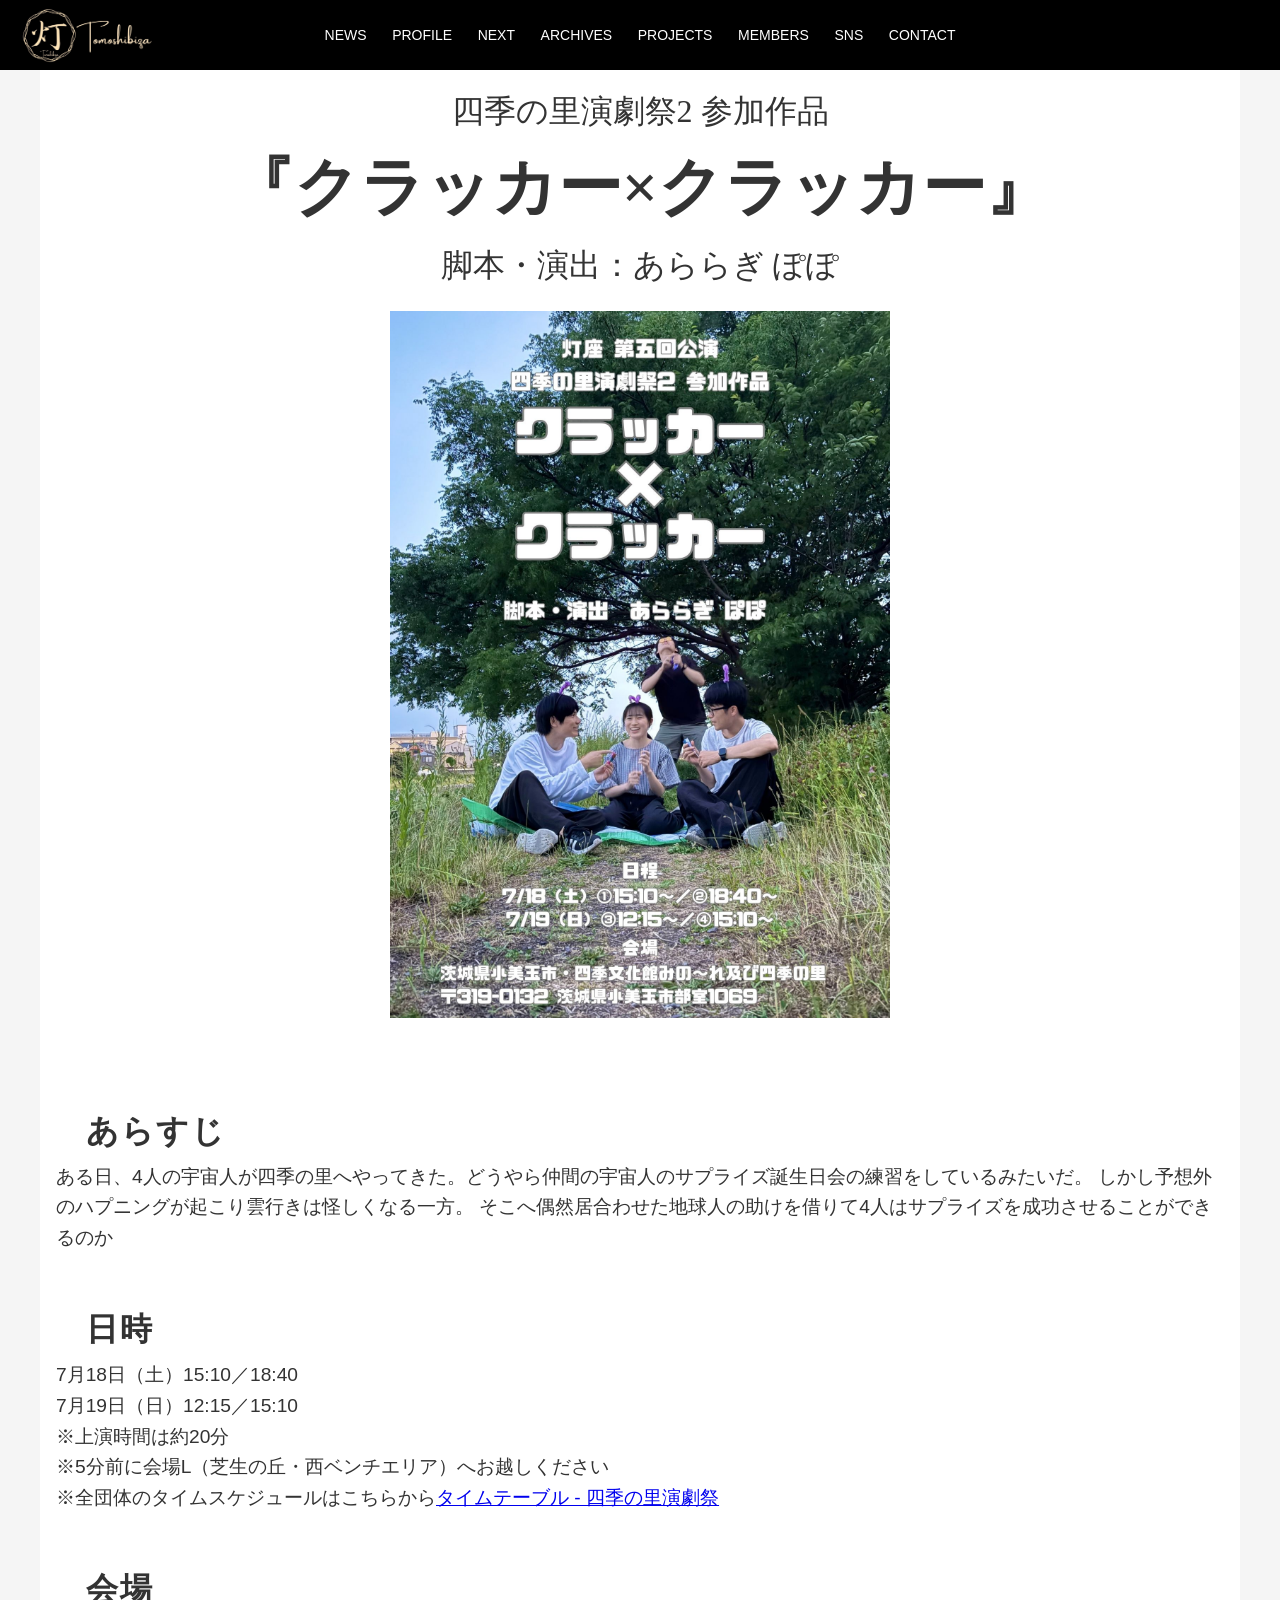
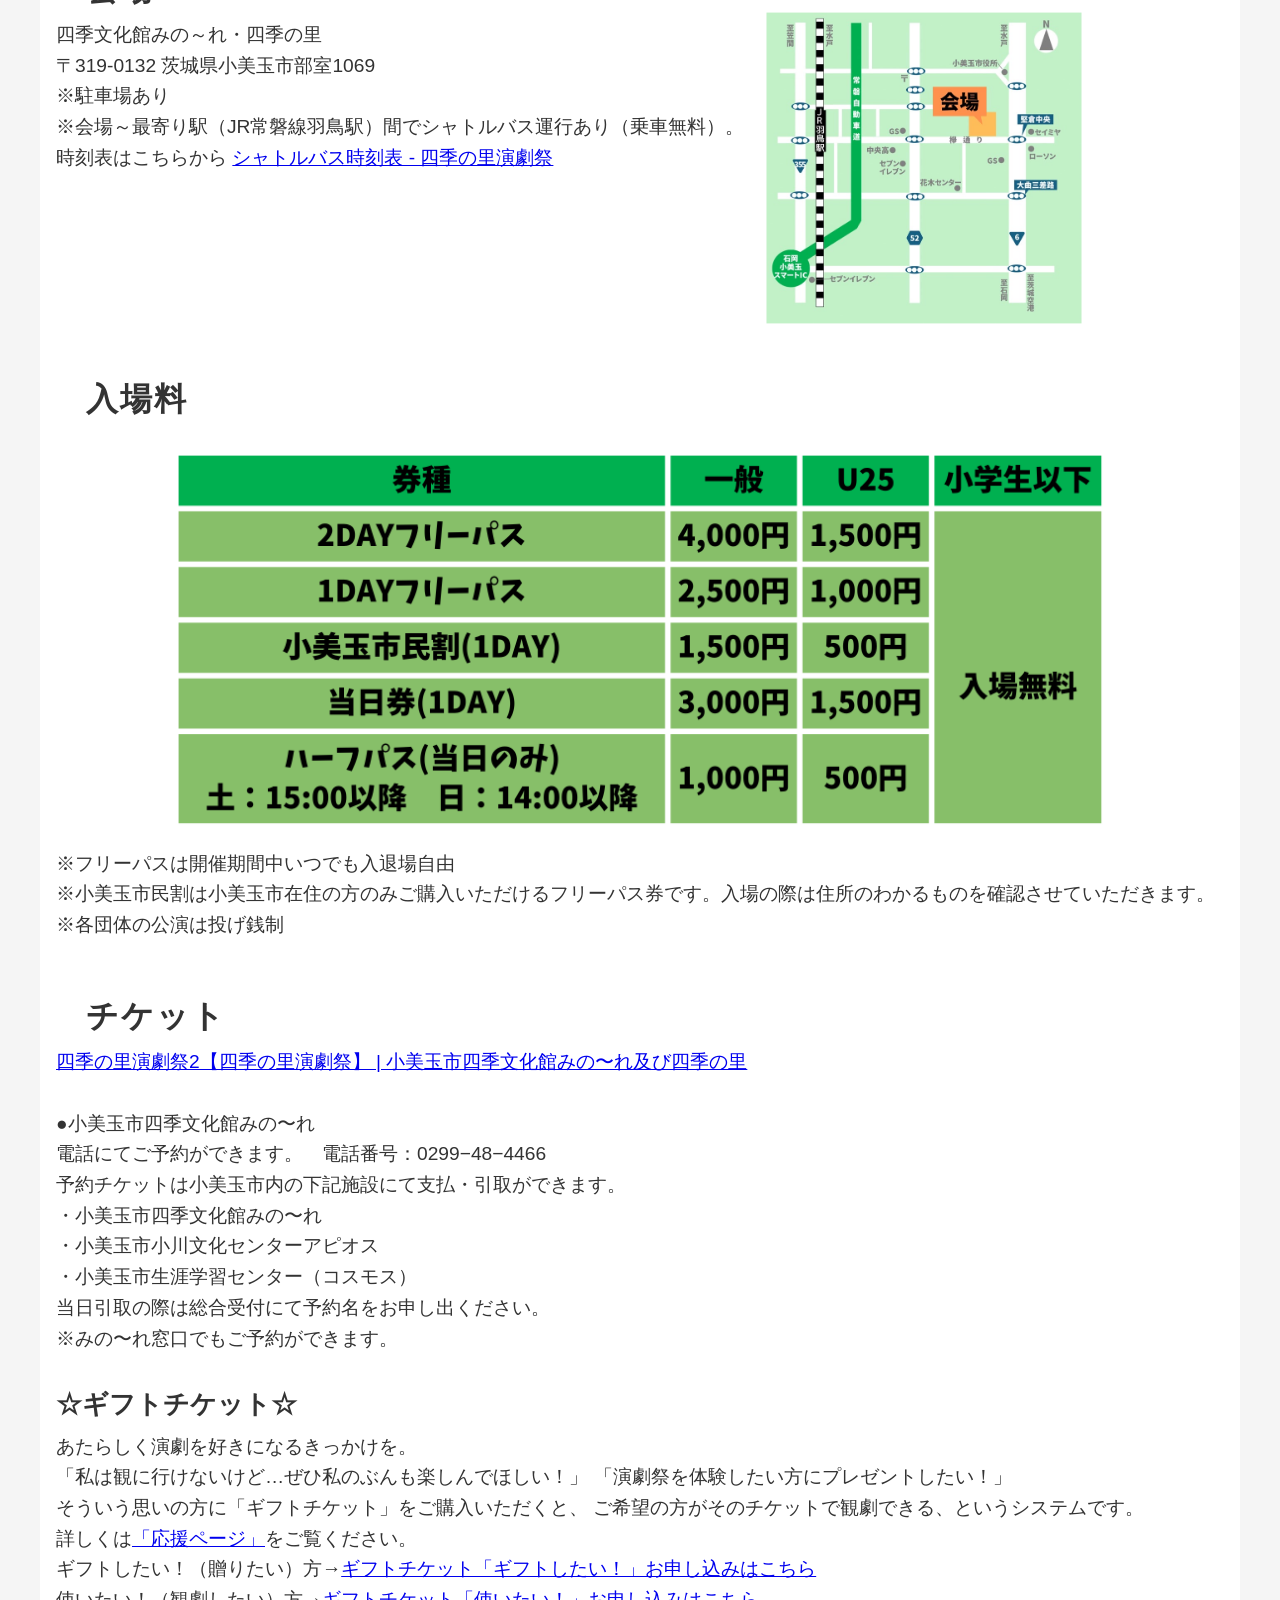
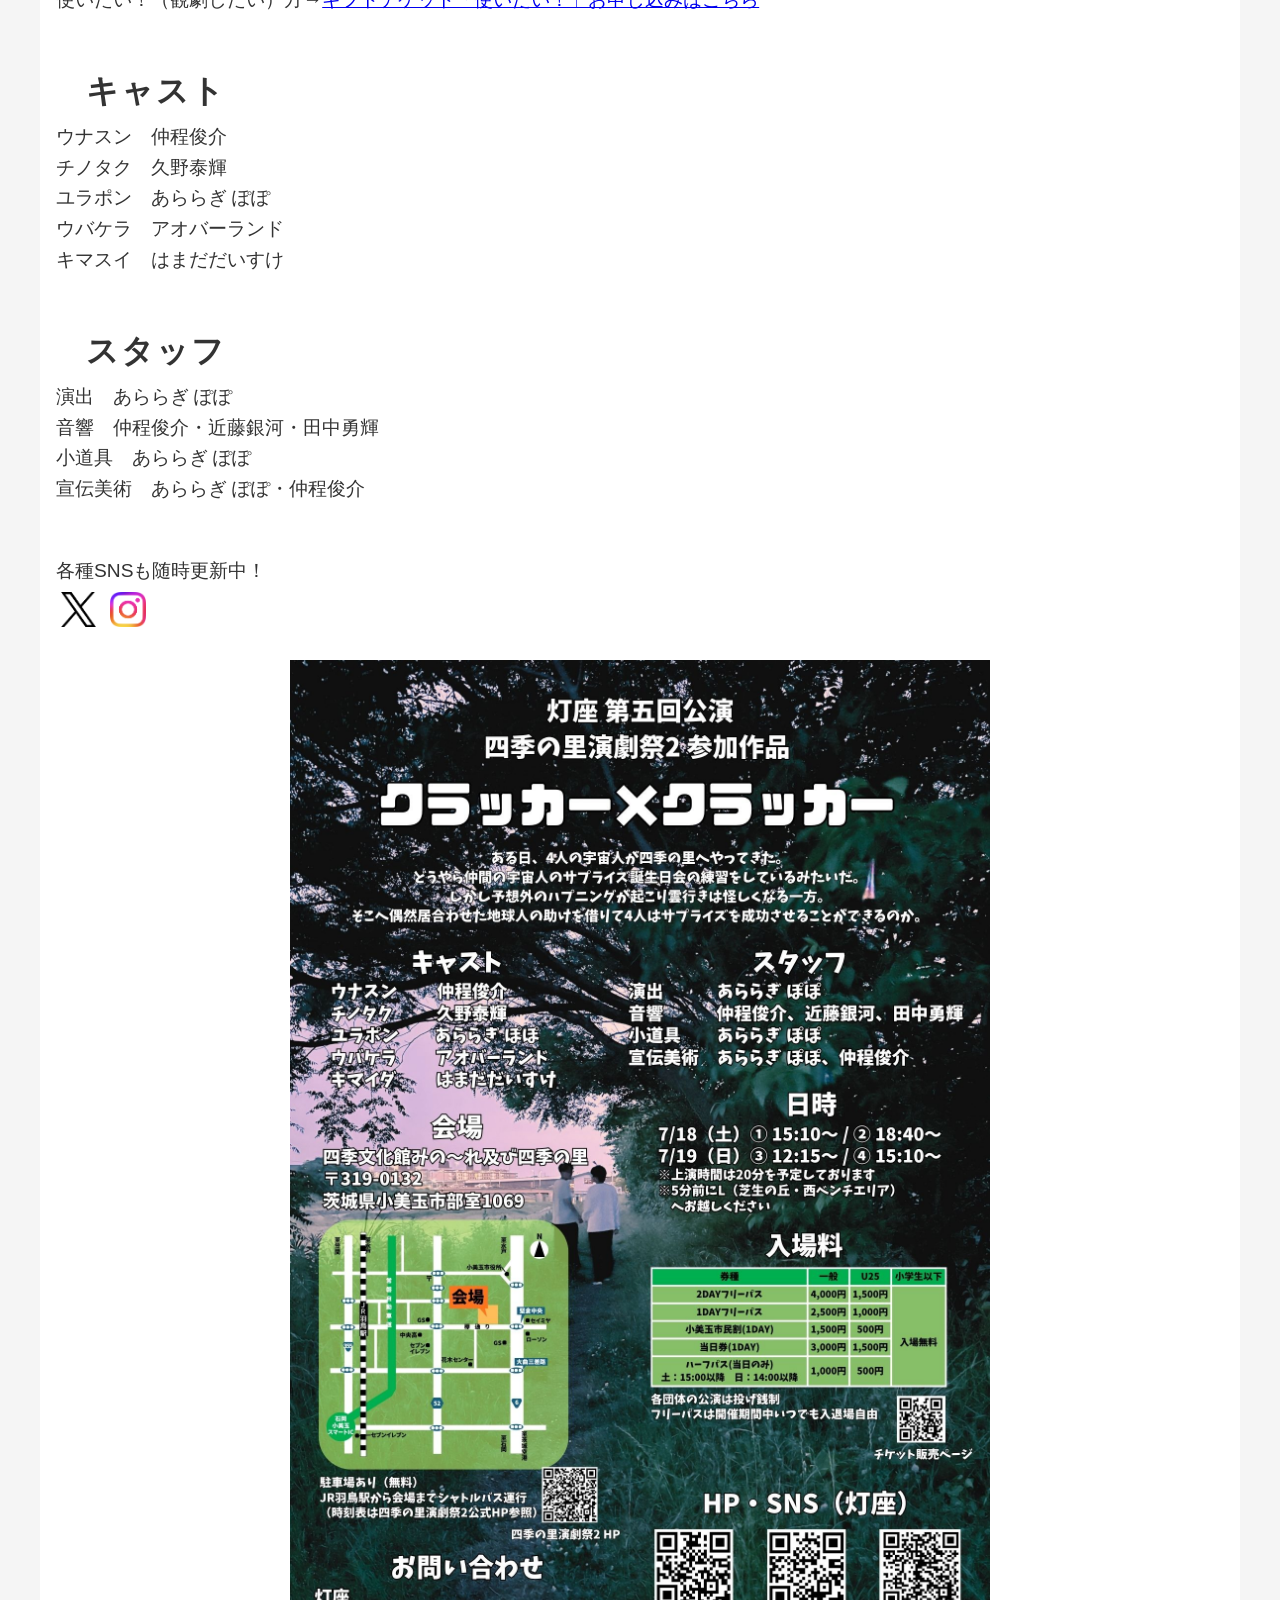
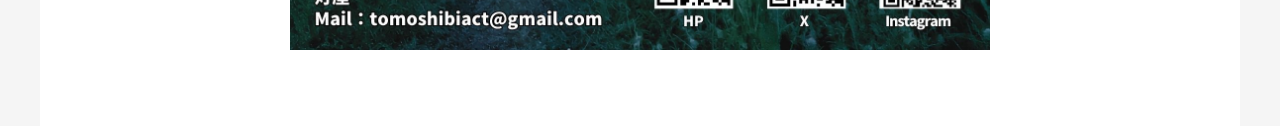
<file: クラッカー×クラッカー/cracker_cracker.html>
<!DOCTYPE html>
<html lang="ja">
<head>
  <meta charset="UTF-8">
  <meta name="viewport" content="width=device-width, initial-scale=1.0">
  <title>クラッカー×クラッカー | 灯座 | 四季の里演劇祭2</title>
  <meta name="description" content="四季の里演劇祭2 出場作品『クラッカー×クラッカー』　脚本・演出：あららぎ ぽぽ">

  <meta property="og:site_name" content="クラッカー×クラッカー">
  <meta property="og:title" content="クラッカー×クラッカー| 特設ホームページ">
  <meta property="og:description" content="四季の里演劇祭2 出場作品『クラッカー×クラッカー』　脚本・演出：あららぎ ぽぽ">
  <meta property="og:type" content="website">
  <meta property="og:url" content="https://www.tomoshibiza.com/">
  <meta property="og:image" content="https://www.tomoshibiza.com/circle.png">

  <meta name="twitter:card" content="summary_large_image">
  <meta name="twitter:site" content="@tomoshibiza">
  <link rel="shortcut icon" href="../circle.ico">
  <link rel="stylesheet" href="cracker_cracker.css">
</head>
  
  <body>
    <div id="loading">
      <div class="loading-wrapper">
        <span class="loading-text">Loading...</span>
        <img src="../circle.png" class="loading-icon" alt="">
      </div>
    </div>
    
      <nav class="top-nav">
    <div class="nav-inner">
      <div class="nav-logo">
        <a href="../homepage.html#">
          <img src="../menu.jpg" alt="灯座ロゴ">
        </a>
      </div>
      
      <div class="hamburger" id="hamburger">
        <span></span>
        <span></span>
        <span></span>
      </div>

      <ul id="nav-menu">
        <li><a href="../homepage.html#news">NEWS</a></li>
        <li><a href="../homepage.html#profile">PROFILE</a></li>
        <li><a href="../homepage.html#next">NEXT</a></li>
        <li><a href="../homepage.html#works">ARCHIVES</a></li>
        <li><a href="../homepage.html#sungeki">PROJECTS</a></li>
        <li><a href="../homepage.html#members">MEMBERS</a></li>
        <li><a href="../homepage.html#sns">SNS</a></li>
        <li><a href="../homepage.html#contact">CONTACT</a></li>
      </ul>
    </div>
  </nav>
    
    <main>
    <section id ="title">
      <div class="shikinosato">
        四季の里演劇祭2 参加作品
      </div>

      <h1>
        『クラッカー×クラッカー』
      </h1>

      <div class="araragi">
        脚本・演出：あららぎ ぽぽ
      </div>
      
      <img src="クラッカー×クラッカー_表.jpg" alt="クラッカー×クラッカー_ビラ表">
    </section>
    
    <section id ="detail">
      <h2>あらすじ</h2>
      <p>ある日、4人の宇宙人が四季の里へやってきた。どうやら仲間の宇宙人のサプライズ誕生日会の練習をしているみたいだ。
        しかし予想外のハプニングが起こり雲行きは怪しくなる一方。
      そこへ偶然居合わせた地球人の助けを借りて4人はサプライズを成功させることができるのか</p>
      
      <h2>日時</h2>
      <p>7月18日（土）15:10／18:40<br>
        7月19日（日）12:15／15:10<br>
        ※上演時間は約20分<br>
        ※5分前に会場L（芝生の丘・西ベンチエリア）へお越しください<br>
      ※全団体のタイムスケジュールはこちらから<br class="sp-br"><a href="https://shikinosato-theater-festival.jimdofree.com/%E3%82%BF%E3%82%A4%E3%83%A0%E3%83%86%E3%83%BC%E3%83%96%E3%83%AB/">タイムテーブル - 四季の里演劇祭</a></p>
        
      <h2>会場</h2>
      <div class="location">
        <div class="location-text">
          <p>
            四季文化館みの～れ・四季の里<br>
            〒319-0132 茨城県小美玉市部室1069<br>
          ※駐車場あり<br>
          ※会場～最寄り駅（JR常磐線羽鳥駅）間でシャトルバス運行あり（乗車無料）。<br>
          時刻表はこちらから<br class="sp-br">
          <a href="https://shikinosato-theater-festival.jimdofree.com/%E3%82%B7%E3%83%A3%E3%83%88%E3%83%AB%E3%83%90%E3%82%B9%E6%99%82%E5%88%BB%E8%A1%A8/">シャトルバス時刻表 - 四季の里演劇祭</a>
        <!--<br>
        <br>
      灯座上演エリア：L（芝生の丘・西ベンチエリア）-->
    </p>
        </div>
        
        <div class="location-map">
          <img src="地図.jpg" alt="会場地図" id="map-image">
        </div>
    </div>
    
    <h2>入場料</h2>
          <img src="入場料.png" alt="入場料の表" id="fee">
          <p>※フリーパスは開催期間中いつでも入退場自由<br>
            ※小美玉市民割は小美玉市在住の方のみご購入いただけるフリーパス券です。入場の際は住所のわかるものを確認させていただきます。<br>
            ※各団体の公演は投げ銭制<br></p>
            
                <h2>チケット</h2>
                <p><a href="https://teket.jp/10443/69128">四季の里演劇祭2【四季の里演劇祭】 | 小美玉市四季文化館みの〜れ及び四季の里</a><br>
                  <br>
                  ●小美玉市四季文化館みの〜れ<br>
                  電話にてご予約ができます。　電話番号：0299−48−4466<br>
                  予約チケットは小美玉市内の下記施設にて支払・引取ができます。<br>
                  ・小美玉市四季文化館みの〜れ<br>
                  ・小美玉市小川文化センターアピオス<br>
                  ・小美玉市生涯学習センター（コスモス）<br>
                  当日引取の際は総合受付にて予約名をお申し出ください。<br>
                ※みの〜れ窓口でもご予約ができます。<br><br></p>
                  
                  <h3>☆ギフトチケット☆</h3><br>
                  <p>あたらしく演劇を好きになるきっかけを。<br>
                    
「私は観に行けないけど…ぜひ私のぶんも楽しんでほしい！」
「演劇祭を体験したい方にプレゼントしたい！」<br>

そういう思いの方に「ギフトチケット」をご購入いただくと、
ご希望の方がそのチケットで観劇できる、というシステムです。<br>

詳しくは<a href="https://shikinosato-theater-festival.jimdofree.com/%E5%BF%9C%E6%8F%B4%E3%83%9A%E3%83%BC%E3%82%B8/">「応援ページ」</a>をご覧ください。<br>

ギフトしたい！（贈りたい）方<br class="sp-br">→<a href="https://shikinosato-tf-store.stores.jp/items/665495ec45c8a9105f591403">ギフトチケット「ギフトしたい！」お申し込みはこちら</a><br>
  
使いたい！（観劇したい）方<br class="sp-br">→<a href="https://docs.google.com/forms/d/e/1FAIpQLSd2WT5cxxRAyOE6yqMFUdi4Fh75i4lyhcBG31d4Oly4aEoaWQ/viewform">ギフトチケット「使いたい！」お申し込みはこちら</a></p>

                <h2>キャスト</h2>
                <p>ウナスン　仲程俊介<br>
                  チノタク　久野泰輝<br>
                  ユラポン　あららぎ ぽぽ<br>
                  ウバケラ　アオバーランド<br>
                キマスイ　はまだだいすけ</p>
                
                                <h2>スタッフ</h2>
                                <p>演出　あららぎ ぽぽ<br>
                                  音響　仲程俊介・近藤銀河・田中勇輝<br>
                                  小道具　あららぎ ぽぽ<br>
                                宣伝美術　あららぎ ぽぽ・仲程俊介</p><br>
                                <br>
                                <p>各種SNSも随時更新中！</p>
                                <a href="https://x.com/tomoshibiza"><img src="../x-logo/logo-black.png" class="SNS-icon" alt="灯座のX"></a>
                                <a href="https://www.instagram.com/tomoshibiza/"><img src="../01 Static Glyph/01 Gradient Glyph/Instagram_Glyph_Gradient.png" class="SNS-icon" alt="灯座のインスタグラム"></a>
                                
                                <div class="biraura">
                                <img src="クラッカー×クラッカー_裏.jpg" alt="クラッカー×クラッカー_ビラ裏">
                              </div>
                                
      
    </section>
      <script src="cracker_cracker.js"></script>
    </main>
    
    <div id="img-modal" class="img-modal">
      <span class="img-close-btn">&times;</span>
      <img id="img-modal-content" alt="地図.jpg">
    </div>
  
</body>
</file>
<file: next/next.css>
/* =========================================
   1. 基本設定・リセット
========================================= */
* {
  box-sizing: border-box; /* paddingやborder（内側の余白や枠線）を含めて要素の幅を計算させる（レイアウト崩れを防ぐため） */
  margin: 0; /* ブラウザが元々持っている外側の余白を消す */
  padding: 0; /* ブラウザが元々持っている内側の余白を消す */
}

html {
  scroll-behavior: smooth; /* メニューなどをクリックした際、ページ内を滑らかにスクロール移動させる */
}

body {
  font-family: -apple-system, BlinkMacSystemFont, "Segoe UI", Roboto, "Helvetica Neue", Arial, sans-serif; /* 全体のフォント（書体）を読みやすい標準のものに設定 */
  line-height: 1.6; /* 文章の行間を少し広くして読みやすくする */
  background: #f5f5f5; /* ページ全体の背景色を薄いグレーにする */
  color: #333; /* 基本の文字色を真っ黒ではなく、少し柔らかい濃いグレーにする */
  padding-top: 70px; /* 上部にナビゲーション（top-nav）を固定表示させるため、その高さ分だけ全体のコンテンツを下げる */
}

/* =========================================
   2. ローディング画面 (くるくる)
========================================= */
#loading {
  position: fixed; /* 画面全体を覆うように、スクロールしても動かないように固定 */
  inset: 0; /* top: 0, right: 0, bottom: 0, left: 0 を一気に指定（全画面に広げる） */
  background: #111; /* 背景色を暗いグレーにする */
  display: flex; /* 中に入っている要素（文字や画像）を配置しやすくするための設定 */
  justify-content: center; /* 左右のど真ん中に配置 */
  align-items: center; /* 上下のど真ん中に配置 */
  z-index: 9999; /* 他のどの要素よりも一番手前（一番上）に表示させる */
  transition: opacity 0.8s ease; /* 透明になる時に、0.8秒かけてフワッと消えるアニメーションをつける */
}

.loading-wrapper {
  display: flex; /* くるくるアイコンと文字を横並びにするための設定 */
  align-items: center; /* アイコンと文字の上下のズレをなくし、中央で揃える */
  gap: 20px; /* アイコンと文字の間に20pxの隙間をあける */
  transition: opacity 0.8s ease; /* フワッと消えるアニメーション */
}

.loading-icon {
  width: 40px; /* アイコンの横幅 */
  height: 40px; /* アイコンの縦幅 */
  animation: spin 1.5s linear infinite; /* 下で作った「spin」という回転アニメーションを、1.5秒かけて一定の速度（linear）で永遠（infinite）に繰り返す */
}

.loading-text {
  color: white; /* 文字色を白に */
  font-size: 2rem; /* 文字の大きさを2倍にする */
  font-weight: bold; /* 文字を太字にする */
  letter-spacing: 2px; /* 文字と文字の間の隙間を少し広げてスタイリッシュにする */
}

/* くるくる回すアニメーションの動きを定義 */
@keyframes spin {
  to { transform: rotate(360deg); } /* 最終的に360度（1周）回転した状態にする */
}

/* JSからこのクラスが付与されると透明になる（フェードアウト用） */
.fade-out {
  opacity: 0; /* 透明度を0（完全に見えない状態）にする */
}

/* =========================================
   3. ナビゲーション (メニューバー)
========================================= */
.top-nav {
  position: fixed; /* 画面を下にスクロールしても、常に上部に張り付いて追従させる */
  top: 0; /* 画面の一番上に配置する */
  width: 100%; /* 横幅を画面いっぱいに広げる */
  background: #000; /* 背景色を黒にする */
  z-index: 1000; /* メインコンテンツや画像よりも上に（手前に）表示させる */
  height: 70px; /* メニューバーの高さを70pxに固定する */
}

.nav-inner {
  display: flex; /* ロゴとメニューを横並びに配置するための設定 */
  align-items: center; /* 縦方向のど真ん中に要素を揃える */
  width: 100%; /* 画面幅いっぱいに広げる */
  padding: 0 20px; /* 上下は0、左右の画面端から20pxだけ内側に隙間をあけて、端にピタッとくっつかないようにする */
  height: 100%; /* 親要素（.top-nav）の高さ70pxをそのまま引き継ぐ */
  margin: 0 auto; /* 左右の余白を均等にして中央寄せにする */
}

/* ★メニューを完全な中央に配置するための魔法（右側の見えないつっかえ棒） */
.nav-inner::after {
  content: ""; /* 空っぽの要素を作る */
  flex: 1; /* 余ったスペースの「1」の割合を占めるようにする */
}

/* ★ロゴ側の箱にも「1」の割合を持たせる */
.nav-logo {
  flex: 1; /* 左（ロゴ）が「1」、右（空っぽ）が「1」で挟み込むため、真ん中のメニューが完璧に中央に来る */
}

.nav-logo a {
  display: flex; /* ロゴ画像と（もしあれば）テキストを横並びにする */
  align-items: center; /* 上下中央揃え */
  text-decoration: none; /* リンクの下線を消す */
  color: white; /* 文字色を白に */
}

/* ロゴにマウスを乗せた時の動き */
.nav-logo a:hover {
  opacity: 0.7; /* 少しだけ画像を透かして（薄くして）クリックできることを伝える */
}

.nav-logo img {
  height: 40px; /* ロゴの本来の高さを40pxにする（バーに収まるサイズ） */
  transform: scale(1.5); /* 実際の領域は広げず、「見た目だけ」を1.5倍に拡大して大きく見せる */
  transform-origin: left center; /* 拡大する際の「基準点」を左・中央にする（右に広がってメニューを押し出さないようにするため） */
  transition: 0.3s; /* 拡大や透過のアニメーションを0.3秒かけて滑らかに行う */
}

.logo-text {
  font-size: 24px; /* ロゴのテキストのサイズ */
  letter-spacing: 1px; /* 文字間隔をあける */
  transform: translateY(-2px); /* 文字の位置を少しだけ上に（-2px）微調整して画像とバランスをとる */
}

.top-nav ul {
  display: flex;
  list-style: none; /* 箇条書きの黒丸を消す */
  
  /* ↓ここから追加・変更↓ */
  overflow-x: auto; /* スマホではみ出た分を横スクロールできるようにする */
  white-space: nowrap; /* メニューの文字を改行させない */
  -webkit-overflow-scrolling: touch; /* iOSで滑らかにスクロールさせる */
}

/* スクロールバー自体は非表示にしてスッキリさせる */
.top-nav ul::-webkit-scrollbar {
  display: none;
}

/* 画面が広いPC(768px以上)の時だけ、今まで通り中央寄せにする */
@media (min-width: 768px) {
  .top-nav ul {
    justify-content: center;
  }
}

.top-nav ul a {
  display: block;
  padding: 1rem 0.8rem; /* スマホ向けに左右の余白を少しだけ狭くする(1rem -> 0.8rem) */
  color: white;
  text-decoration: none;
  font-size: 14px; /* スマホ向けに少し文字を小さく */
}

/* メニュー項目（NEWS等）にマウスを乗せた時の設定 */
.top-nav ul a:hover {
  background: #666; /* 背景色をグレーに変更して、選んでいることを分かりやすくする */
}

/* =========================================
   4. ハンバーガーメニュー（スマホ用）の設定
========================================= */
/* ハンバーガーボタンの基本デザイン（PC画面では隠しておく） */
.hamburger {
  display: none; /* 普段は非表示 */
  flex-direction: column;
  gap: 5px; /* 三本線の隙間 */
  cursor: pointer;
  z-index: 2000; /* メニューが開いた時も一番上に表示されるようにする */
}

/* 三本線の1本1本のデザイン */
.hamburger span {
  width: 25px;
  height: 3px;
  background-color: white;
  transition: all 0.3s; /* ボタンが「×」に変化する時のアニメーション */
}

/* ＝ スマホ画面（幅767px以下）の時の特別ルール ＝ */
@media (max-width: 767px) {
  
  /* ① ハンバーガーボタンを表示する */
  .hamburger {
    display: flex;
  }

  /* ② 先ほど作った「つっかえ棒」をスマホでは解除する（ボタンを右端に寄せるため） */
  .nav-inner::after {
    display: none;
  }

  /* ③ メニュー一覧を画面の「右外」に隠して縦並びにする */
  .top-nav ul {
    position: fixed; /* 画面に固定 */
    top: 70px; /* メニューバーの下から開始 */
    right: -100%; /* ★画面の右外（見えない場所）に追い出しておく */
    width: 100%; /* 画面幅いっぱい */
    height: calc(100vh - 70px); /* 画面の高さ分 */
    background: #000; /* 背景は黒 */
    flex-direction: column; /* 横並びから「縦並び」に変更 */
    justify-content: flex-start; /* 上から順に詰める */
    padding-top: 20px;
    transition: right 0.3s ease; /* スライドして出てくるアニメーション */
  }

  /* ④ メニューの文字を中央寄せにする */
  .top-nav ul a {
    text-align: center;
    border-bottom: 1px solid #333; /* 項目と項目の間に薄い線を引く */
  }

  /* ⑤ JSで「active」クラスが付いたら、右外から画面内にスライドインさせる */
  .top-nav ul.active {
    right: 0;
  }

  /* ⑥ メニューが開いている時、三本線を「×（バツ）」マークに変形させる魔法 */
  .hamburger.active span:nth-child(1) {
    transform: translateY(8px) rotate(45deg);
  }
  .hamburger.active span:nth-child(2) {
    opacity: 0; /* 真ん中の線は透明にして消す */
  }
  .hamburger.active span:nth-child(3) {
    transform: translateY(-8px) rotate(-45deg);
  }
}


/* =========================================
   5. メインコンテンツと各セクション
========================================= */
main {
  max-width: 1200px; /* サイト全体のコンテンツが広がりすぎないよう、最大幅を1200pxに制限する */
  margin: auto; /* 左右の余白を自動計算して、画面の中央に配置する */
  padding: 1rem; /* コンテンツの周りに少し余白を持たせる */
  background: white; /* メイン部分の背景色を白にする */
  word-break: break-word; /* 長いURLや英単語が来ても、枠からはみ出さずに改行させる */
	overflow-wrap: break-word; /* 同上（レイアウト崩れ防止） */
	/*font-family: "けいふぉんと";*/
}

section {
  margin-bottom: 60px; /* 各セクション（NEWSやPROFILEなど）の間に60pxの余白をあける */
  scroll-margin-top: 80px; /* メニューのリンクから飛んできた時、上部の固定ナビにタイトルが隠れないように80px下で止める */
}

section h2 {
  font-size: 28px; /* 大見出し（H2）の文字サイズ */
  margin-bottom: 15px; /* 下に15pxの余白をあける */
  padding-bottom: 5px; /* 内側の下に5pxの余白 */
  font-weight: bold; /* 太字にする */
  letter-spacing: 2px; /* 文字間隔を広げて見出しらしくする */
}


/* =========================================
   6. タイトル部分
========================================= */
#title {
	font-family: "けいふぉんと";
	text-align:center;
}

 .shikinosato {
	font-size:2.0rem;
}

#title h1 {
	font-size:4.0rem;
}

 .araragi {
	font-size:2.0rem;
}

#title img{
  width: 500px;
	max-width: 100%;
	margin:20px 0;
}

/* =========================================
   7. 本文
========================================= */
#detail h2{
	font-size:2.0rem;
	/*text-align:center;*/
	margin:50px 30px 0;
	font-family:"けいふぉんと";
}

#detail h3{
	font-size:1.6rem;
	margin-bottom:-20px;
	font-family:"けいふぉんと";
}

#detail p{
	font-size:1.2rem;
}

.location{
  display:flex;
  gap:30px;
  align-items:flex-start;
}

.location-map img{
	width:500px;
	height:auto;
	transform: scale(1.05); 
	cursor: pointer; 
}

@media (max-width: 768px){
  .location{
    flex-direction: column;
  }

	.location-map img{
		width:100%;
		max-width:400px;
  }
}

.img-modal{
  display:none;
  position:fixed;
  inset:0;
  background:rgba(0,0,0,0.9);
  justify-content:center;
  align-items:center;
  z-index:9999;
}

.img-modal.active{
  display:flex;
}

#img-modal-content{
  max-width:95%;
  max-height:95%;
}

.img-close-btn{
  position:absolute;
  top:20px;
  right:30px;
  color:white;
  font-size:3rem;
  cursor:pointer;
  user-select:none;
}

.img-close-btn:hover{
  opacity:0.7;
}

#fee{
  width:80%;
  display:block;
  margin:20px auto;
}

.SNS-icon{
	width:3%;
	margin:5px;
}

.biraura img{
	width: 700px;
	display:block;
	max-width: 100%;
	margin:20px auto;
}




/* =========================================
   9. フッター（ページの一番下）
========================================= */
footer {
  text-align: center; /* 文字を中央寄せ */
  padding: 1rem; /* 上下の余白 */
  background: #000; /* 背景を黒に */
  color: white; /* 文字を白に */
  margin-top: 2rem; /* すぐ上のコンテンツとの間に余白をあける */
}

/* =========================
   スマホ用
========================= */
@media (max-width: 768px){

  /* タイトル */
  .shikinosato{
    font-size:1.2rem;
  }

  #title h1{
    font-size:1.7rem;
    line-height:1.2;
  }
	

  .araragi{
    font-size:1.2rem;
  }

  /* 本文 */
  #detail p{
    font-size:1rem;
    line-height:1.8;
  }

  #detail h2{
    font-size:1.5rem;
    margin:40px 0 10px;
  }

  #detail h3{
    font-size:1.2rem;
    margin-bottom:0;
  }

  /* SNSアイコン */
  .SNS-icon{
    width:40px;
  }

  /* モーダルの×ボタン */
  .img-close-btn{
    top:10px;
    right:20px;
    font-size:2.5rem;
  }

  /* 入場料画像 */
  #fee{
    width:100%;
  }

}
/* =========================
   スマホ用改行
========================= */
.sp-br{
  display:none;
}

@media (max-width:768px){
  .sp-br{
    display:block;
  }
}
</file>
<file: クラッカー×クラッカー/cracker_cracker.css>
/* =========================================
   1. 基本設定・リセット
========================================= */
* {
  box-sizing: border-box; /* paddingやborder（内側の余白や枠線）を含めて要素の幅を計算させる（レイアウト崩れを防ぐため） */
  margin: 0; /* ブラウザが元々持っている外側の余白を消す */
  padding: 0; /* ブラウザが元々持っている内側の余白を消す */
}

html {
  scroll-behavior: smooth; /* メニューなどをクリックした際、ページ内を滑らかにスクロール移動させる */
}

body {
  font-family: -apple-system, BlinkMacSystemFont, "Segoe UI", Roboto, "Helvetica Neue", Arial, sans-serif; /* 全体のフォント（書体）を読みやすい標準のものに設定 */
  line-height: 1.6; /* 文章の行間を少し広くして読みやすくする */
  background: #f5f5f5; /* ページ全体の背景色を薄いグレーにする */
  color: #333; /* 基本の文字色を真っ黒ではなく、少し柔らかい濃いグレーにする */
  padding-top: 70px; /* 上部にナビゲーション（top-nav）を固定表示させるため、その高さ分だけ全体のコンテンツを下げる */
}

/* =========================================
   2. ローディング画面 (くるくる)
========================================= */
#loading {
  position: fixed; /* 画面全体を覆うように、スクロールしても動かないように固定 */
  inset: 0; /* top: 0, right: 0, bottom: 0, left: 0 を一気に指定（全画面に広げる） */
  background: #111; /* 背景色を暗いグレーにする */
  display: flex; /* 中に入っている要素（文字や画像）を配置しやすくするための設定 */
  justify-content: center; /* 左右のど真ん中に配置 */
  align-items: center; /* 上下のど真ん中に配置 */
  z-index: 9999; /* 他のどの要素よりも一番手前（一番上）に表示させる */
  transition: opacity 0.8s ease; /* 透明になる時に、0.8秒かけてフワッと消えるアニメーションをつける */
}

.loading-wrapper {
  display: flex; /* くるくるアイコンと文字を横並びにするための設定 */
  align-items: center; /* アイコンと文字の上下のズレをなくし、中央で揃える */
  gap: 20px; /* アイコンと文字の間に20pxの隙間をあける */
  transition: opacity 0.8s ease; /* フワッと消えるアニメーション */
}

.loading-icon {
  width: 40px; /* アイコンの横幅 */
  height: 40px; /* アイコンの縦幅 */
  animation: spin 1.5s linear infinite; /* 下で作った「spin」という回転アニメーションを、1.5秒かけて一定の速度（linear）で永遠（infinite）に繰り返す */
}

.loading-text {
  color: white; /* 文字色を白に */
  font-size: 2rem; /* 文字の大きさを2倍にする */
  font-weight: bold; /* 文字を太字にする */
  letter-spacing: 2px; /* 文字と文字の間の隙間を少し広げてスタイリッシュにする */
}

/* くるくる回すアニメーションの動きを定義 */
@keyframes spin {
  to { transform: rotate(360deg); } /* 最終的に360度（1周）回転した状態にする */
}

/* JSからこのクラスが付与されると透明になる（フェードアウト用） */
.fade-out {
  opacity: 0; /* 透明度を0（完全に見えない状態）にする */
}

/* =========================================
   3. ナビゲーション (メニューバー)
========================================= */
.top-nav {
  position: fixed; /* 画面を下にスクロールしても、常に上部に張り付いて追従させる */
  top: 0; /* 画面の一番上に配置する */
  width: 100%; /* 横幅を画面いっぱいに広げる */
  background: #000; /* 背景色を黒にする */
  z-index: 1000; /* メインコンテンツや画像よりも上に（手前に）表示させる */
  height: 70px; /* メニューバーの高さを70pxに固定する */
}

.nav-inner {
  display: flex; /* ロゴとメニューを横並びに配置するための設定 */
  align-items: center; /* 縦方向のど真ん中に要素を揃える */
  width: 100%; /* 画面幅いっぱいに広げる */
  padding: 0 20px; /* 上下は0、左右の画面端から20pxだけ内側に隙間をあけて、端にピタッとくっつかないようにする */
  height: 100%; /* 親要素（.top-nav）の高さ70pxをそのまま引き継ぐ */
  margin: 0 auto; /* 左右の余白を均等にして中央寄せにする */
}

/* ★メニューを完全な中央に配置するための魔法（右側の見えないつっかえ棒） */
.nav-inner::after {
  content: ""; /* 空っぽの要素を作る */
  flex: 1; /* 余ったスペースの「1」の割合を占めるようにする */
}

/* ★ロゴ側の箱にも「1」の割合を持たせる */
.nav-logo {
  flex: 1; /* 左（ロゴ）が「1」、右（空っぽ）が「1」で挟み込むため、真ん中のメニューが完璧に中央に来る */
}

.nav-logo a {
  display: flex; /* ロゴ画像と（もしあれば）テキストを横並びにする */
  align-items: center; /* 上下中央揃え */
  text-decoration: none; /* リンクの下線を消す */
  color: white; /* 文字色を白に */
}

/* ロゴにマウスを乗せた時の動き */
.nav-logo a:hover {
  opacity: 0.7; /* 少しだけ画像を透かして（薄くして）クリックできることを伝える */
}

.nav-logo img {
  height: 40px; /* ロゴの本来の高さを40pxにする（バーに収まるサイズ） */
  transform: scale(1.5); /* 実際の領域は広げず、「見た目だけ」を1.5倍に拡大して大きく見せる */
  transform-origin: left center; /* 拡大する際の「基準点」を左・中央にする（右に広がってメニューを押し出さないようにするため） */
  transition: 0.3s; /* 拡大や透過のアニメーションを0.3秒かけて滑らかに行う */
}

.logo-text {
  font-size: 24px; /* ロゴのテキストのサイズ */
  letter-spacing: 1px; /* 文字間隔をあける */
  transform: translateY(-2px); /* 文字の位置を少しだけ上に（-2px）微調整して画像とバランスをとる */
}

.top-nav ul {
  display: flex;
  list-style: none; /* 箇条書きの黒丸を消す */
  
  /* ↓ここから追加・変更↓ */
  overflow-x: auto; /* スマホではみ出た分を横スクロールできるようにする */
  white-space: nowrap; /* メニューの文字を改行させない */
  -webkit-overflow-scrolling: touch; /* iOSで滑らかにスクロールさせる */
}

/* スクロールバー自体は非表示にしてスッキリさせる */
.top-nav ul::-webkit-scrollbar {
  display: none;
}

/* 画面が広いPC(768px以上)の時だけ、今まで通り中央寄せにする */
@media (min-width: 768px) {
  .top-nav ul {
    justify-content: center;
  }
}

.top-nav ul a {
  display: block;
  padding: 1rem 0.8rem; /* スマホ向けに左右の余白を少しだけ狭くする(1rem -> 0.8rem) */
  color: white;
  text-decoration: none;
  font-size: 14px; /* スマホ向けに少し文字を小さく */
}

/* メニュー項目（NEWS等）にマウスを乗せた時の設定 */
.top-nav ul a:hover {
  background: #666; /* 背景色をグレーに変更して、選んでいることを分かりやすくする */
}

/* =========================================
   4. ハンバーガーメニュー（スマホ用）の設定
========================================= */
/* ハンバーガーボタンの基本デザイン（PC画面では隠しておく） */
.hamburger {
  display: none; /* 普段は非表示 */
  flex-direction: column;
  gap: 5px; /* 三本線の隙間 */
  cursor: pointer;
  z-index: 2000; /* メニューが開いた時も一番上に表示されるようにする */
}

/* 三本線の1本1本のデザイン */
.hamburger span {
  width: 25px;
  height: 3px;
  background-color: white;
  transition: all 0.3s; /* ボタンが「×」に変化する時のアニメーション */
}

/* ＝ スマホ画面（幅767px以下）の時の特別ルール ＝ */
@media (max-width: 767px) {
  
  /* ① ハンバーガーボタンを表示する */
  .hamburger {
    display: flex;
  }

  /* ② 先ほど作った「つっかえ棒」をスマホでは解除する（ボタンを右端に寄せるため） */
  .nav-inner::after {
    display: none;
  }

  /* ③ メニュー一覧を画面の「右外」に隠して縦並びにする */
  .top-nav ul {
    position: fixed; /* 画面に固定 */
    top: 70px; /* メニューバーの下から開始 */
    right: -100%; /* ★画面の右外（見えない場所）に追い出しておく */
    width: 100%; /* 画面幅いっぱい */
    height: calc(100vh - 70px); /* 画面の高さ分 */
    background: #000; /* 背景は黒 */
    flex-direction: column; /* 横並びから「縦並び」に変更 */
    justify-content: flex-start; /* 上から順に詰める */
    padding-top: 20px;
    transition: right 0.3s ease; /* スライドして出てくるアニメーション */
  }

  /* ④ メニューの文字を中央寄せにする */
  .top-nav ul a {
    text-align: center;
    border-bottom: 1px solid #333; /* 項目と項目の間に薄い線を引く */
  }

  /* ⑤ JSで「active」クラスが付いたら、右外から画面内にスライドインさせる */
  .top-nav ul.active {
    right: 0;
  }

  /* ⑥ メニューが開いている時、三本線を「×（バツ）」マークに変形させる魔法 */
  .hamburger.active span:nth-child(1) {
    transform: translateY(8px) rotate(45deg);
  }
  .hamburger.active span:nth-child(2) {
    opacity: 0; /* 真ん中の線は透明にして消す */
  }
  .hamburger.active span:nth-child(3) {
    transform: translateY(-8px) rotate(-45deg);
  }
}


/* =========================================
   5. メインコンテンツと各セクション
========================================= */
main {
  max-width: 1200px; /* サイト全体のコンテンツが広がりすぎないよう、最大幅を1200pxに制限する */
  margin: auto; /* 左右の余白を自動計算して、画面の中央に配置する */
  padding: 1rem; /* コンテンツの周りに少し余白を持たせる */
  background: white; /* メイン部分の背景色を白にする */
  word-break: break-word; /* 長いURLや英単語が来ても、枠からはみ出さずに改行させる */
	overflow-wrap: break-word; /* 同上（レイアウト崩れ防止） */
	/*font-family: "けいふぉんと";*/
}

section {
  margin-bottom: 60px; /* 各セクション（NEWSやPROFILEなど）の間に60pxの余白をあける */
  scroll-margin-top: 80px; /* メニューのリンクから飛んできた時、上部の固定ナビにタイトルが隠れないように80px下で止める */
}

section h2 {
  font-size: 28px; /* 大見出し（H2）の文字サイズ */
  margin-bottom: 15px; /* 下に15pxの余白をあける */
  padding-bottom: 5px; /* 内側の下に5pxの余白 */
  font-weight: bold; /* 太字にする */
  letter-spacing: 2px; /* 文字間隔を広げて見出しらしくする */
}


/* =========================================
   6. タイトル部分
========================================= */
#title {
	font-family: "けいふぉんと";
	text-align:center;
}

 .shikinosato {
	font-size:2.0rem;
}

#title h1 {
	font-size:4.0rem;
}


 .araragi {
	font-size:2.0rem;
}

#title img{
  width: 500px;
	max-width: 100%;
	margin:20px 0;
}

/* =========================================
   7. 本文
========================================= */
#detail h2{
	font-size:2.0rem;
	/*text-align:center;*/
	margin:50px 30px 0;
	font-family:"けいふぉんと";
}

#detail h3{
	font-size:1.6rem;
	margin-bottom:-20px;
	font-family:"けいふぉんと";
}

#detail p{
	font-size:1.2rem;
}

.location{
  display:flex;
  gap:30px;
  align-items:flex-start;
}

.location-map img{
	width:300px;
	height:auto;
	transform: scale(1.05); 
	cursor: pointer; 
}

@media (max-width: 768px){
  .location{
    flex-direction: column;
  }

	.location-map img{
		width:100%;
		max-width:400px;
  }
}

.img-modal{
  display:none;
  position:fixed;
  inset:0;
  background:rgba(0,0,0,0.9);
  justify-content:center;
  align-items:center;
  z-index:9999;
}

.img-modal.active{
  display:flex;
}

#img-modal-content{
  max-width:95%;
  max-height:95%;
}

.img-close-btn{
  position:absolute;
  top:20px;
  right:30px;
  color:white;
  font-size:3rem;
  cursor:pointer;
  user-select:none;
}

.img-close-btn:hover{
  opacity:0.7;
}

#fee{
  width:80%;
  display:block;
  margin:20px auto;
}

.SNS-icon{
	width:3%;
	margin:5px;
}

.biraura img{
	width: 700px;
	display:block;
	max-width: 100%;
	margin:20px auto;
}




/* =========================================
   9. フッター（ページの一番下）
========================================= */
footer {
  text-align: center; /* 文字を中央寄せ */
  padding: 1rem; /* 上下の余白 */
  background: #000; /* 背景を黒に */
  color: white; /* 文字を白に */
  margin-top: 2rem; /* すぐ上のコンテンツとの間に余白をあける */
}

/* =========================
   スマホ用
========================= */
@media (max-width: 768px){

  /* タイトル */
  .shikinosato{
    font-size:1.2rem;
  }

  #title h1{
    font-size:2.0rem;
    line-height:1.2;
  }

  .araragi{
    font-size:1.2rem;
  }

  /* 本文 */
  #detail p{
    font-size:1rem;
    line-height:1.8;
  }

  #detail h2{
    font-size:1.5rem;
    margin:40px 0 10px;
  }

  #detail h3{
    font-size:1.2rem;
    margin-bottom:0;
  }

  /* SNSアイコン */
  .SNS-icon{
    width:40px;
  }

  /* モーダルの×ボタン */
  .img-close-btn{
    top:10px;
    right:20px;
    font-size:2.5rem;
  }

  /* 入場料画像 */
  #fee{
    width:100%;
  }

}


/* =========================
   スマホ用改行
========================= */
.sp-br{
  display:none;
}

@media (max-width:768px){
  .sp-br{
    display:block;
  }
}
</file>
<file: クラッカー×クラッカー京都公演/next.css>
/* =========================================
   1. 基本設定・リセット
========================================= */
* {
  box-sizing: border-box; /* paddingやborder（内側の余白や枠線）を含めて要素の幅を計算させる（レイアウト崩れを防ぐため） */
  margin: 0; /* ブラウザが元々持っている外側の余白を消す */
  padding: 0; /* ブラウザが元々持っている内側の余白を消す */
}

html {
  scroll-behavior: smooth; /* メニューなどをクリックした際、ページ内を滑らかにスクロール移動させる */
}

body {
  font-family: -apple-system, BlinkMacSystemFont, "Segoe UI", Roboto, "Helvetica Neue", Arial, sans-serif; /* 全体のフォント（書体）を読みやすい標準のものに設定 */
  line-height: 1.6; /* 文章の行間を少し広くして読みやすくする */
  background: #f5f5f5; /* ページ全体の背景色を薄いグレーにする */
  color: #333; /* 基本の文字色を真っ黒ではなく、少し柔らかい濃いグレーにする */
  padding-top: 70px; /* 上部にナビゲーション（top-nav）を固定表示させるため、その高さ分だけ全体のコンテンツを下げる */
}

/* =========================================
   2. ローディング画面 (くるくる)
========================================= */
#loading {
  position: fixed; /* 画面全体を覆うように、スクロールしても動かないように固定 */
  inset: 0; /* top: 0, right: 0, bottom: 0, left: 0 を一気に指定（全画面に広げる） */
  background: #111; /* 背景色を暗いグレーにする */
  display: flex; /* 中に入っている要素（文字や画像）を配置しやすくするための設定 */
  justify-content: center; /* 左右のど真ん中に配置 */
  align-items: center; /* 上下のど真ん中に配置 */
  z-index: 9999; /* 他のどの要素よりも一番手前（一番上）に表示させる */
  transition: opacity 0.8s ease; /* 透明になる時に、0.8秒かけてフワッと消えるアニメーションをつける */
}

.loading-wrapper {
  display: flex; /* くるくるアイコンと文字を横並びにするための設定 */
  align-items: center; /* アイコンと文字の上下のズレをなくし、中央で揃える */
  gap: 20px; /* アイコンと文字の間に20pxの隙間をあける */
  transition: opacity 0.8s ease; /* フワッと消えるアニメーション */
}

.loading-icon {
  width: 40px; /* アイコンの横幅 */
  height: 40px; /* アイコンの縦幅 */
  animation: spin 1.5s linear infinite; /* 下で作った「spin」という回転アニメーションを、1.5秒かけて一定の速度（linear）で永遠（infinite）に繰り返す */
}

.loading-text {
  color: white; /* 文字色を白に */
  font-size: 2rem; /* 文字の大きさを2倍にする */
  font-weight: bold; /* 文字を太字にする */
  letter-spacing: 2px; /* 文字と文字の間の隙間を少し広げてスタイリッシュにする */
}

/* くるくる回すアニメーションの動きを定義 */
@keyframes spin {
  to { transform: rotate(360deg); } /* 最終的に360度（1周）回転した状態にする */
}

/* JSからこのクラスが付与されると透明になる（フェードアウト用） */
.fade-out {
  opacity: 0; /* 透明度を0（完全に見えない状態）にする */
}

/* =========================================
   3. ナビゲーション (メニューバー)
========================================= */
.top-nav {
  position: fixed; /* 画面を下にスクロールしても、常に上部に張り付いて追従させる */
  top: 0; /* 画面の一番上に配置する */
  width: 100%; /* 横幅を画面いっぱいに広げる */
  background: #000; /* 背景色を黒にする */
  z-index: 1000; /* メインコンテンツや画像よりも上に（手前に）表示させる */
  height: 70px; /* メニューバーの高さを70pxに固定する */
}

.nav-inner {
  display: flex; /* ロゴとメニューを横並びに配置するための設定 */
  align-items: center; /* 縦方向のど真ん中に要素を揃える */
  width: 100%; /* 画面幅いっぱいに広げる */
  padding: 0 20px; /* 上下は0、左右の画面端から20pxだけ内側に隙間をあけて、端にピタッとくっつかないようにする */
  height: 100%; /* 親要素（.top-nav）の高さ70pxをそのまま引き継ぐ */
  margin: 0 auto; /* 左右の余白を均等にして中央寄せにする */
}

/* ★メニューを完全な中央に配置するための魔法（右側の見えないつっかえ棒） */
.nav-inner::after {
  content: ""; /* 空っぽの要素を作る */
  flex: 1; /* 余ったスペースの「1」の割合を占めるようにする */
}

/* ★ロゴ側の箱にも「1」の割合を持たせる */
.nav-logo {
  flex: 1; /* 左（ロゴ）が「1」、右（空っぽ）が「1」で挟み込むため、真ん中のメニューが完璧に中央に来る */
}

.nav-logo a {
  display: flex; /* ロゴ画像と（もしあれば）テキストを横並びにする */
  align-items: center; /* 上下中央揃え */
  text-decoration: none; /* リンクの下線を消す */
  color: white; /* 文字色を白に */
}

/* ロゴにマウスを乗せた時の動き */
.nav-logo a:hover {
  opacity: 0.7; /* 少しだけ画像を透かして（薄くして）クリックできることを伝える */
}

.nav-logo img {
  height: 40px; /* ロゴの本来の高さを40pxにする（バーに収まるサイズ） */
  transform: scale(1.5); /* 実際の領域は広げず、「見た目だけ」を1.5倍に拡大して大きく見せる */
  transform-origin: left center; /* 拡大する際の「基準点」を左・中央にする（右に広がってメニューを押し出さないようにするため） */
  transition: 0.3s; /* 拡大や透過のアニメーションを0.3秒かけて滑らかに行う */
}

.logo-text {
  font-size: 24px; /* ロゴのテキストのサイズ */
  letter-spacing: 1px; /* 文字間隔をあける */
  transform: translateY(-2px); /* 文字の位置を少しだけ上に（-2px）微調整して画像とバランスをとる */
}

.top-nav ul {
  display: flex;
  list-style: none; /* 箇条書きの黒丸を消す */
  
  /* ↓ここから追加・変更↓ */
  overflow-x: auto; /* スマホではみ出た分を横スクロールできるようにする */
  white-space: nowrap; /* メニューの文字を改行させない */
  -webkit-overflow-scrolling: touch; /* iOSで滑らかにスクロールさせる */
}

/* スクロールバー自体は非表示にしてスッキリさせる */
.top-nav ul::-webkit-scrollbar {
  display: none;
}

/* 画面が広いPC(768px以上)の時だけ、今まで通り中央寄せにする */
@media (min-width: 768px) {
  .top-nav ul {
    justify-content: center;
  }
}

.top-nav ul a {
  display: block;
  padding: 1rem 0.8rem; /* スマホ向けに左右の余白を少しだけ狭くする(1rem -> 0.8rem) */
  color: white;
  text-decoration: none;
  font-size: 14px; /* スマホ向けに少し文字を小さく */
}

/* メニュー項目（NEWS等）にマウスを乗せた時の設定 */
.top-nav ul a:hover {
  background: #666; /* 背景色をグレーに変更して、選んでいることを分かりやすくする */
}

/* =========================================
   4. ハンバーガーメニュー（スマホ用）の設定
========================================= */
/* ハンバーガーボタンの基本デザイン（PC画面では隠しておく） */
.hamburger {
  display: none; /* 普段は非表示 */
  flex-direction: column;
  gap: 5px; /* 三本線の隙間 */
  cursor: pointer;
  z-index: 2000; /* メニューが開いた時も一番上に表示されるようにする */
}

/* 三本線の1本1本のデザイン */
.hamburger span {
  width: 25px;
  height: 3px;
  background-color: white;
  transition: all 0.3s; /* ボタンが「×」に変化する時のアニメーション */
}

/* ＝ スマホ画面（幅767px以下）の時の特別ルール ＝ */
@media (max-width: 767px) {
  
  /* ① ハンバーガーボタンを表示する */
  .hamburger {
    display: flex;
  }

  /* ② 先ほど作った「つっかえ棒」をスマホでは解除する（ボタンを右端に寄せるため） */
  .nav-inner::after {
    display: none;
  }

  /* ③ メニュー一覧を画面の「右外」に隠して縦並びにする */
  .top-nav ul {
    position: fixed; /* 画面に固定 */
    top: 70px; /* メニューバーの下から開始 */
    right: -100%; /* ★画面の右外（見えない場所）に追い出しておく */
    width: 100%; /* 画面幅いっぱい */
    height: calc(100vh - 70px); /* 画面の高さ分 */
    background: #000; /* 背景は黒 */
    flex-direction: column; /* 横並びから「縦並び」に変更 */
    justify-content: flex-start; /* 上から順に詰める */
    padding-top: 20px;
    transition: right 0.3s ease; /* スライドして出てくるアニメーション */
  }

  /* ④ メニューの文字を中央寄せにする */
  .top-nav ul a {
    text-align: center;
    border-bottom: 1px solid #333; /* 項目と項目の間に薄い線を引く */
  }

  /* ⑤ JSで「active」クラスが付いたら、右外から画面内にスライドインさせる */
  .top-nav ul.active {
    right: 0;
  }

  /* ⑥ メニューが開いている時、三本線を「×（バツ）」マークに変形させる魔法 */
  .hamburger.active span:nth-child(1) {
    transform: translateY(8px) rotate(45deg);
  }
  .hamburger.active span:nth-child(2) {
    opacity: 0; /* 真ん中の線は透明にして消す */
  }
  .hamburger.active span:nth-child(3) {
    transform: translateY(-8px) rotate(-45deg);
  }
}


/* =========================================
   5. メインコンテンツと各セクション
========================================= */
main {
  max-width: 1200px; /* サイト全体のコンテンツが広がりすぎないよう、最大幅を1200pxに制限する */
  margin: auto; /* 左右の余白を自動計算して、画面の中央に配置する */
  padding: 1rem; /* コンテンツの周りに少し余白を持たせる */
  background: white; /* メイン部分の背景色を白にする */
  word-break: break-word; /* 長いURLや英単語が来ても、枠からはみ出さずに改行させる */
	overflow-wrap: break-word; /* 同上（レイアウト崩れ防止） */
	/*font-family: "けいふぉんと";*/
}

section {
  margin-bottom: 60px; /* 各セクション（NEWSやPROFILEなど）の間に60pxの余白をあける */
  scroll-margin-top: 80px; /* メニューのリンクから飛んできた時、上部の固定ナビにタイトルが隠れないように80px下で止める */
}

section h2 {
  font-size: 28px; /* 大見出し（H2）の文字サイズ */
  margin-bottom: 15px; /* 下に15pxの余白をあける */
  padding-bottom: 5px; /* 内側の下に5pxの余白 */
  font-weight: bold; /* 太字にする */
  letter-spacing: 2px; /* 文字間隔を広げて見出しらしくする */
}


/* =========================================
   6. タイトル部分
========================================= */
#title {
	font-family: "けいふぉんと";
	text-align:center;
}

 .shikinosato {
	font-size:2.0rem;
}

#title h1 {
	font-size:4.0rem;
}

 .araragi {
	font-size:2.0rem;
}

#title img{
  width: 500px;
	max-width: 100%;
	margin:20px 0;
}

/* =========================================
   7. 本文
========================================= */
#detail h2{
	font-size:2.0rem;
	/*text-align:center;*/
	margin:50px 30px 0;
	font-family:"けいふぉんと";
}

#detail h3{
	font-size:1.6rem;
	margin-bottom:-20px;
	font-family:"けいふぉんと";
}

#detail p{
	font-size:1.2rem;
}

.location{
  display:flex;
  gap:30px;
  align-items:flex-start;
}

.location-map img{
	width:500px;
	height:auto;
	transform: scale(1.05); 
	cursor: pointer; 
}

@media (max-width: 768px){
  .location{
    flex-direction: column;
  }

	.location-map img{
		width:100%;
		max-width:400px;
  }
}

.img-modal{
  display:none;
  position:fixed;
  inset:0;
  background:rgba(0,0,0,0.9);
  justify-content:center;
  align-items:center;
  z-index:9999;
}

.img-modal.active{
  display:flex;
}

#img-modal-content{
  max-width:95%;
  max-height:95%;
}

.img-close-btn{
  position:absolute;
  top:20px;
  right:30px;
  color:white;
  font-size:3rem;
  cursor:pointer;
  user-select:none;
}

.img-close-btn:hover{
  opacity:0.7;
}

#fee{
  width:80%;
  display:block;
  margin:20px auto;
}

.SNS-icon{
	width:3%;
	margin:5px;
}

.biraura img{
	width: 700px;
	display:block;
	max-width: 100%;
	margin:20px auto;
}




/* =========================================
   9. フッター（ページの一番下）
========================================= */
footer {
  text-align: center; /* 文字を中央寄せ */
  padding: 1rem; /* 上下の余白 */
  background: #000; /* 背景を黒に */
  color: white; /* 文字を白に */
  margin-top: 2rem; /* すぐ上のコンテンツとの間に余白をあける */
}

/* =========================
   スマホ用
========================= */
@media (max-width: 768px){

  /* タイトル */
  .shikinosato{
    font-size:1.2rem;
  }

  #title h1{
    font-size:1.7rem;
    line-height:1.2;
  }
	

  .araragi{
    font-size:1.2rem;
  }

  /* 本文 */
  #detail p{
    font-size:1rem;
    line-height:1.8;
  }

  #detail h2{
    font-size:1.5rem;
    margin:40px 0 10px;
  }

  #detail h3{
    font-size:1.2rem;
    margin-bottom:0;
  }

  /* SNSアイコン */
  .SNS-icon{
    width:40px;
  }

  /* モーダルの×ボタン */
  .img-close-btn{
    top:10px;
    right:20px;
    font-size:2.5rem;
  }

  /* 入場料画像 */
  #fee{
    width:100%;
  }

}
/* =========================
   スマホ用改行
========================= */
.sp-br{
  display:none;
}

@media (max-width:768px){
  .sp-br{
    display:block;
  }
}
</file>
